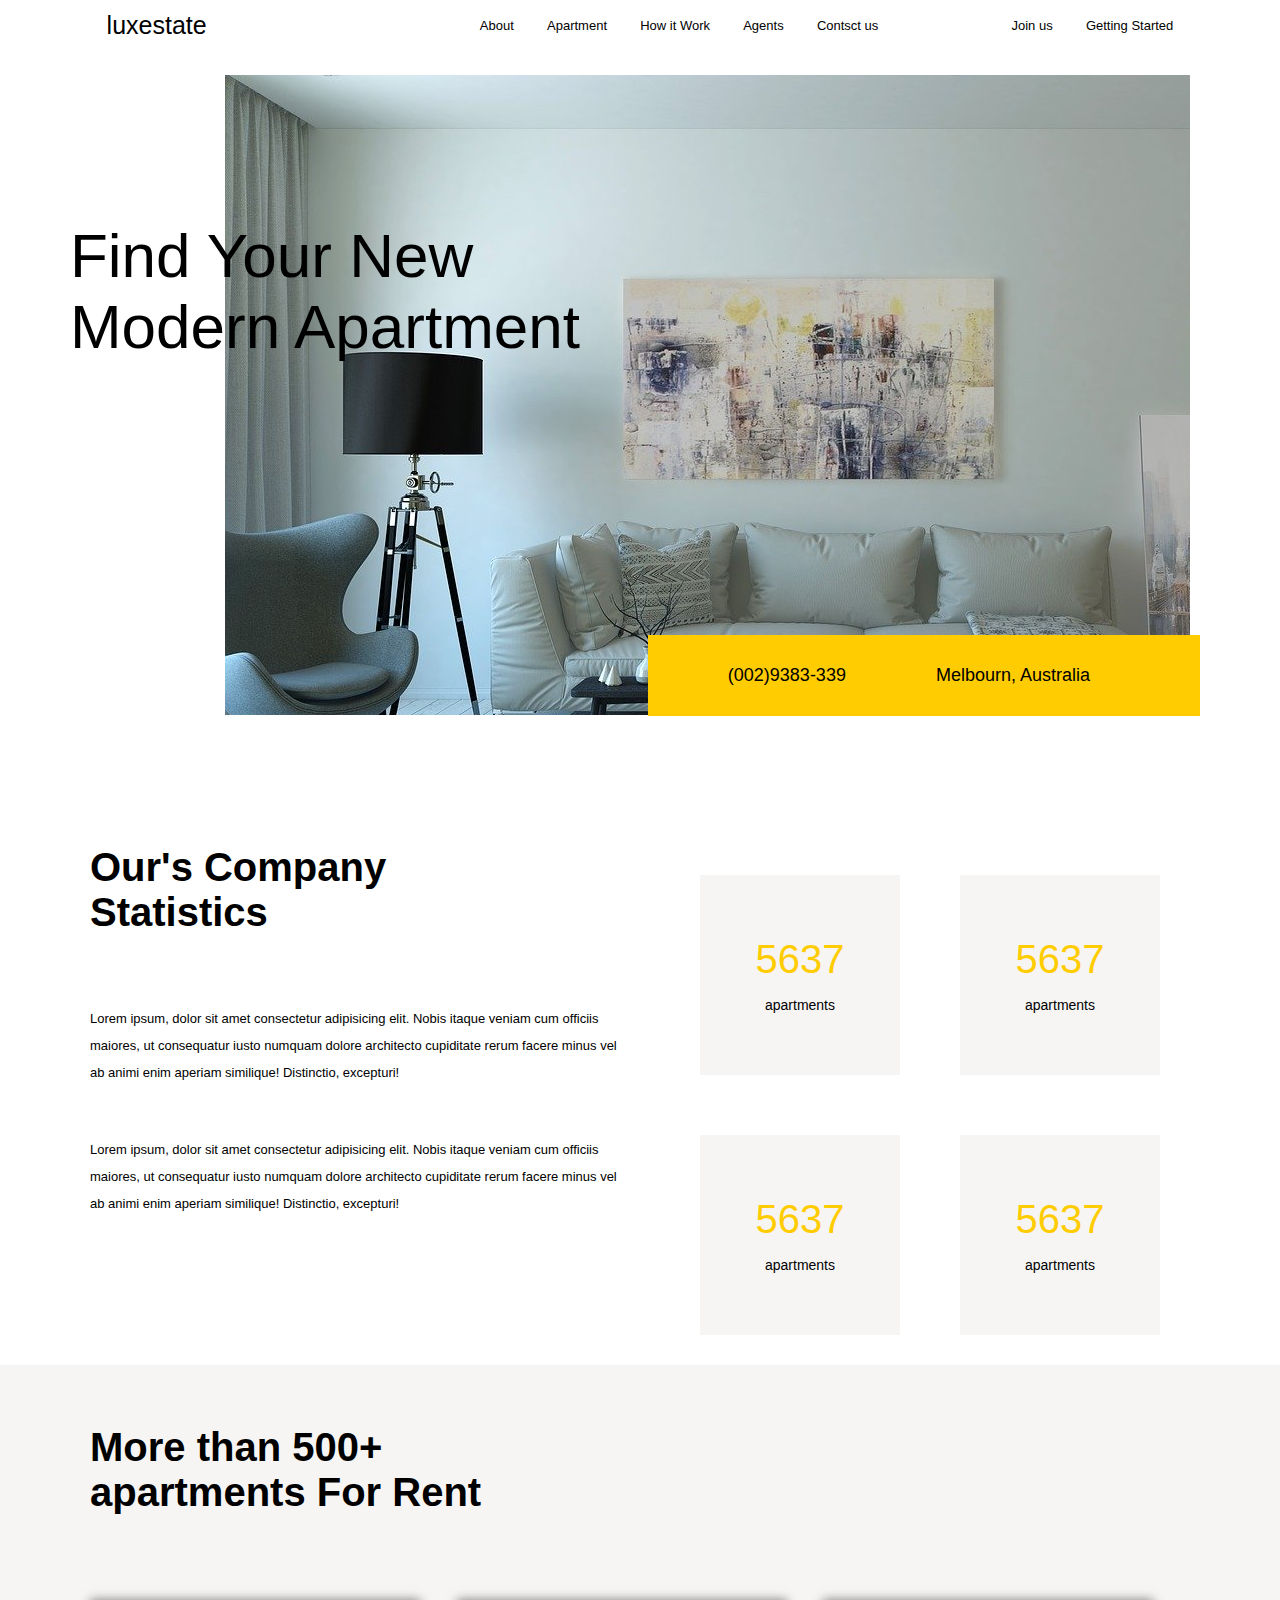
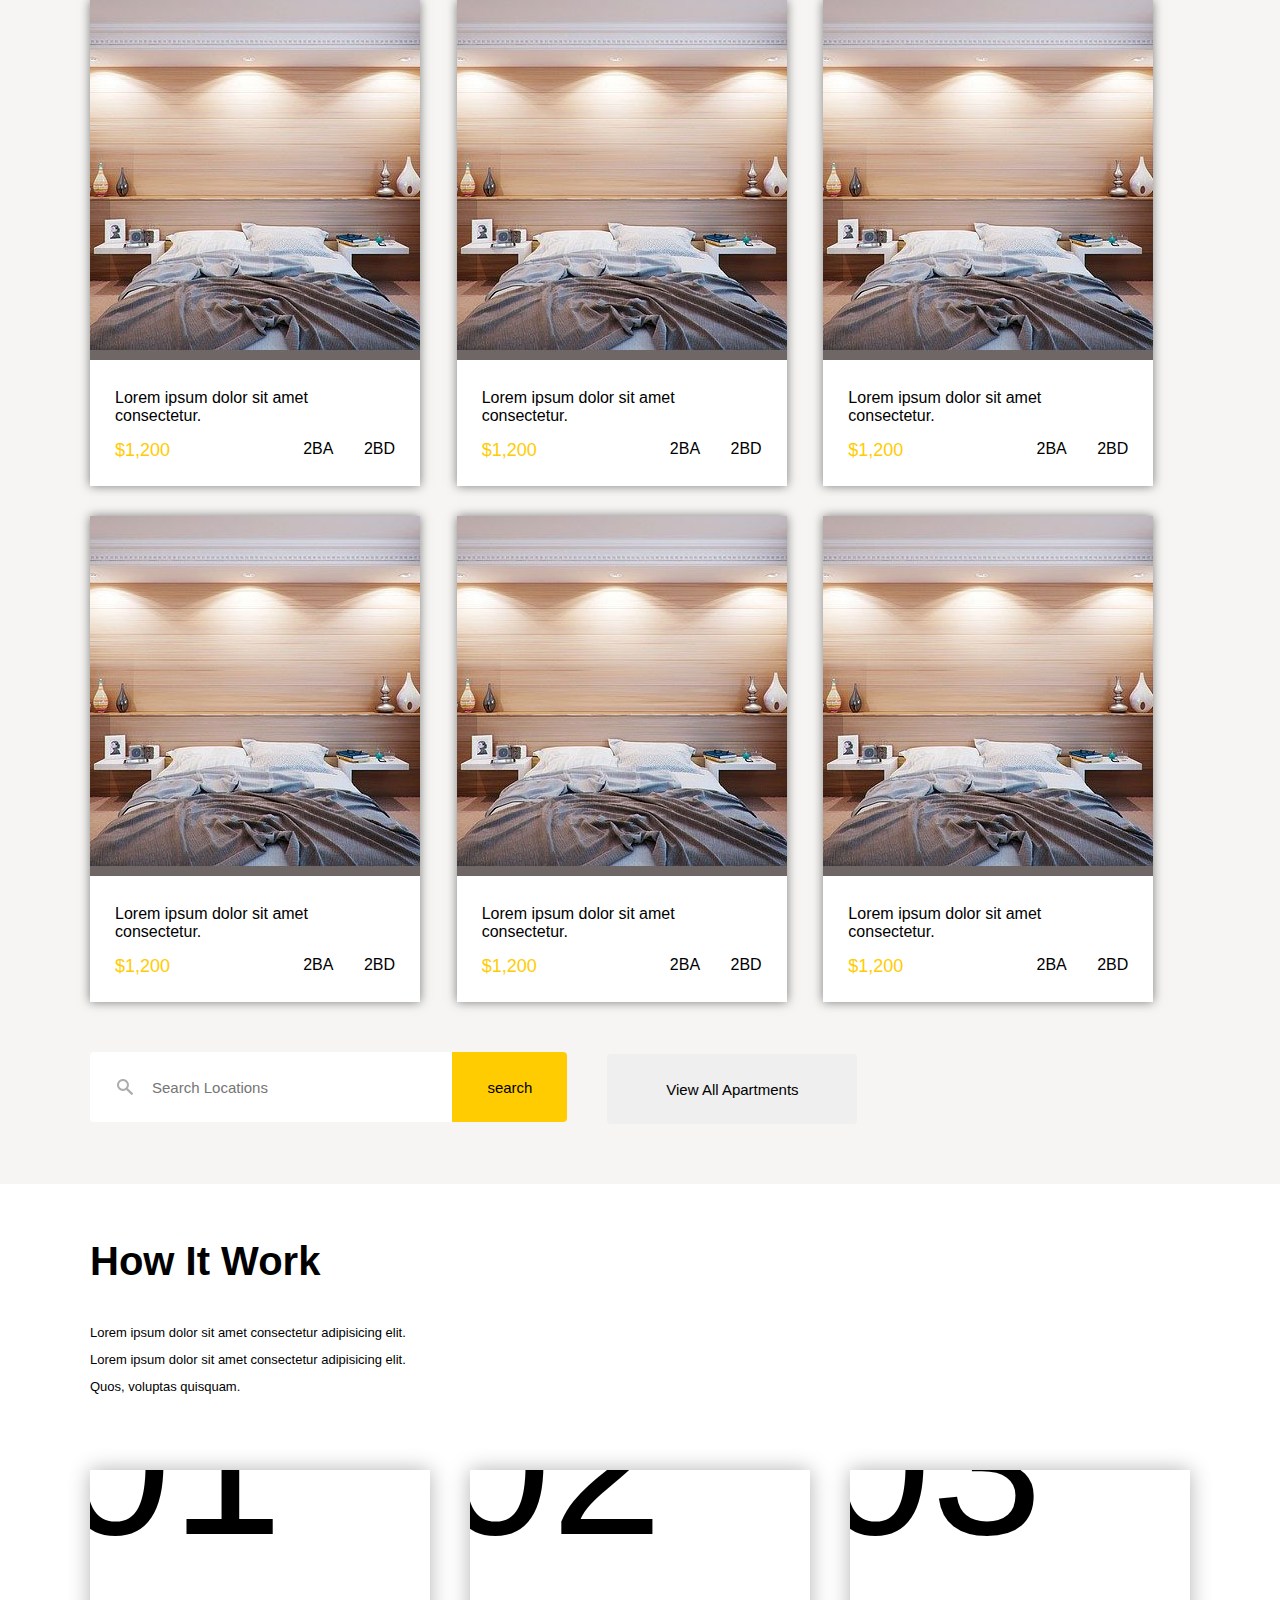
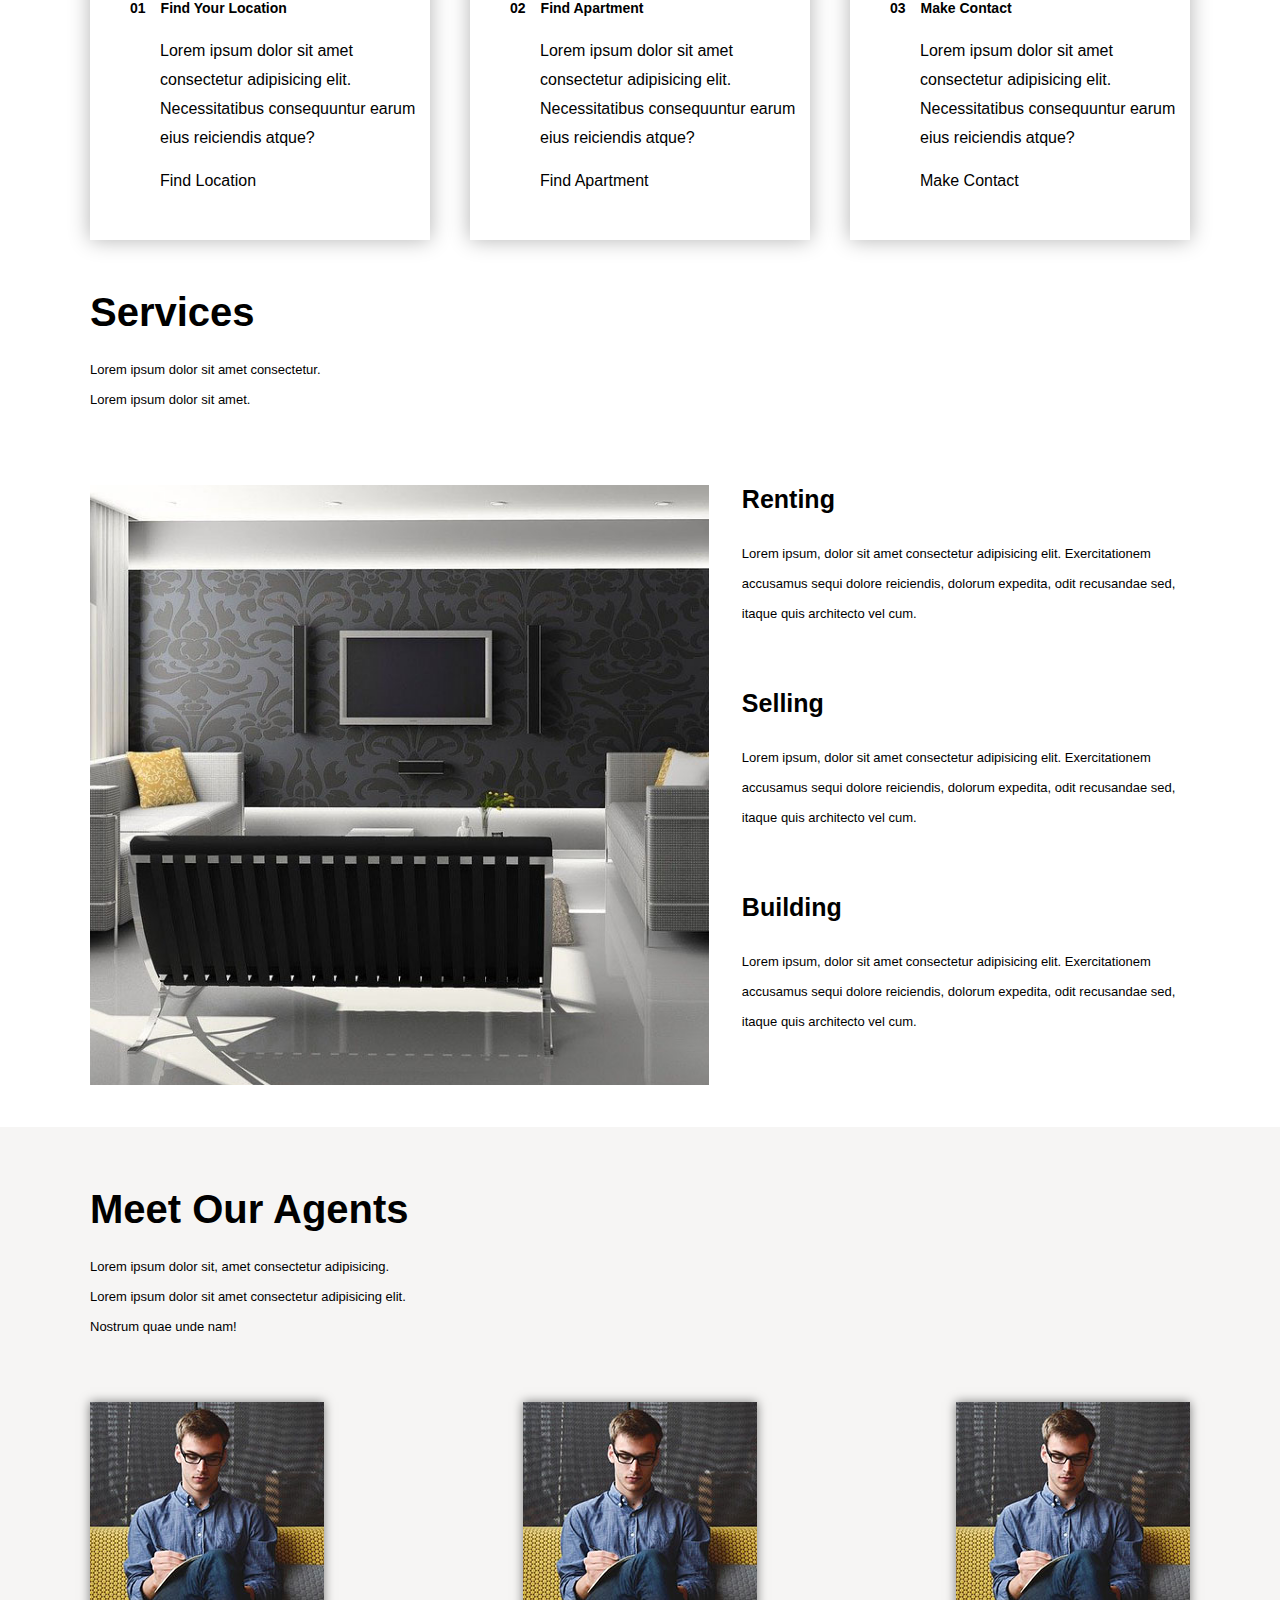
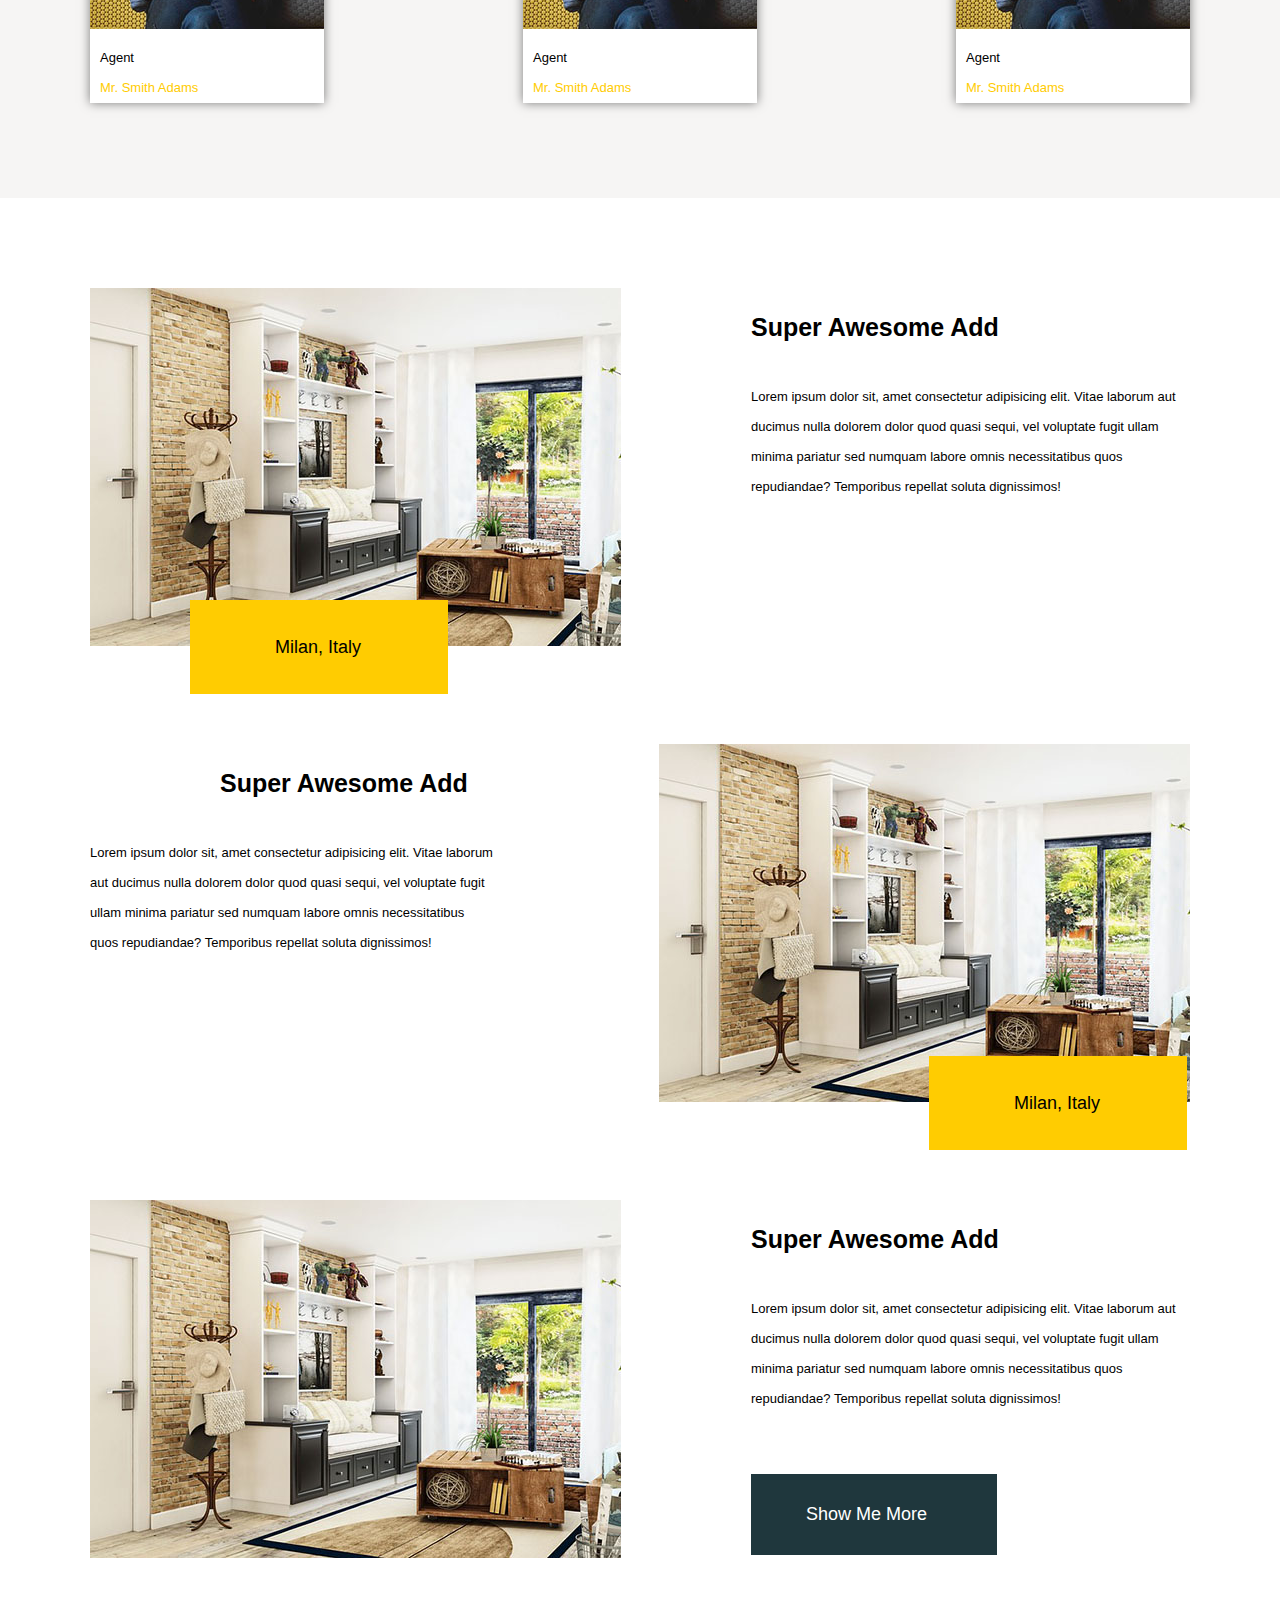
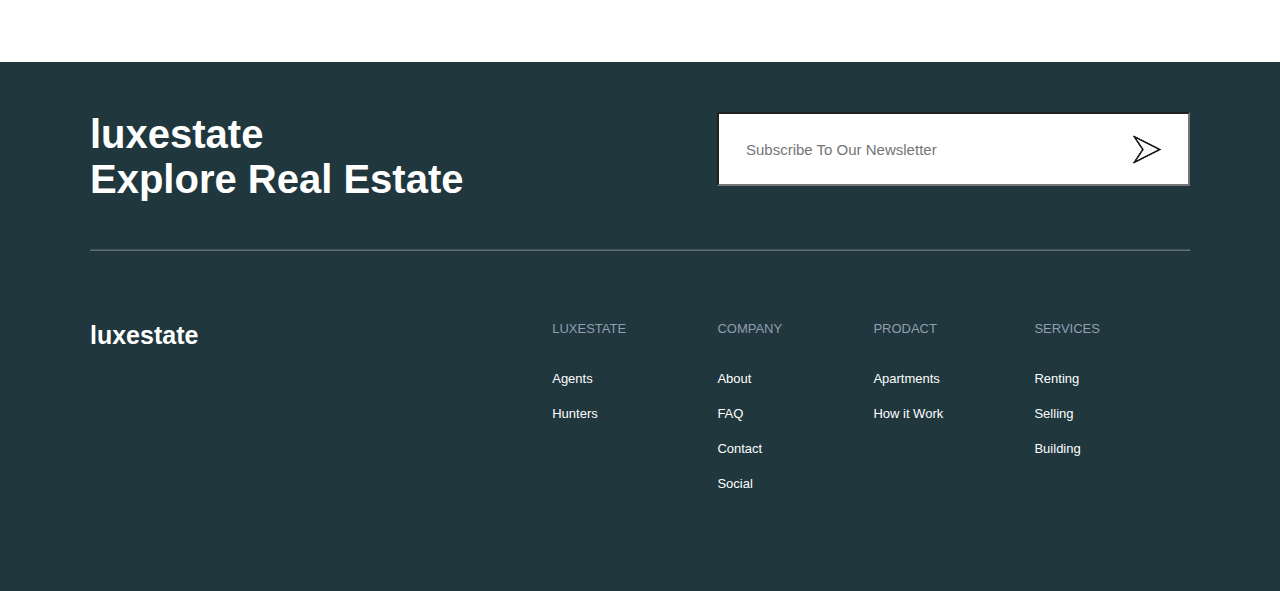
<file: apartment/index.html>
<!DOCTYPE html>
<html lang="en">

<head>
    <meta charset="UTF-8">
    <meta name="viewport" content="width=device-width, initial-scale=1.0">
    <title>Document</title>
    <link rel="stylesheet" href="https://use.fontawesome.com/releases/v5.8.1/css/all.css"
        integrity="sha384-50oBUHEmvpQ+1lW4y57PTFmhCaXp0ML5d60M1M7uH2+nqUivzIebhndOJK28anvf" crossorigin="anonymous">
    <link rel="stylesheet" href="style.css">
</head>

<body>
    <header>
        <nav>
            <input type="checkbox" id="checkbox-menu">
            <label for="checkbox-menu">
                <ul class="menu touch">
                    <li><a class="logo" href="#">luxestate</a></li>
                    <li><a href="#">About</a></li>
                    <li><a href="#">Apartment</a></li>
                    <li><a href="#">How it Work</a></li>
                    <li><a href="#">Agents</a></li>
                    <li><a class="contacts" href="#">Contsct us</a></li>
                    <li><a href="#">Join us</a></li>
                    <li><a href="#">Getting Started</a></li>
                </ul>
                <span class="toggle">☰</span>
            </label>
        </nav>
    </header>
    <main>
        <section class="intro wrapper">
            <div class="intro-img">
                <p class="intro-text">Find Your New<br>
                    Modern Apartment</p>
            </div>

            <div class="intro-contacts">
                <p><i class="fas fa-phone-volume"></i>(002)9383-339</p>
                <p><i class="fas fa-map-marker-alt"></i>Melbourn, Australia</p>
            </div>
        </section>
        <section class="stats wrapper">
            <div class="stats-text">
                <h2>Our's Company <br>Statistics </h2>
                <p>Lorem ipsum, dolor sit amet consectetur adipisicing elit. Nobis itaque veniam cum officiis maiores,
                    ut consequatur iusto numquam dolore architecto cupiditate rerum facere minus vel ab animi enim
                    aperiam similique! Distinctio, excepturi!</p>
                <p>Lorem ipsum, dolor sit amet consectetur adipisicing elit. Nobis itaque veniam cum officiis maiores,
                    ut consequatur iusto numquam dolore architecto cupiditate rerum facere minus vel ab animi enim
                    aperiam similique! Distinctio, excepturi!</p>
            </div>
            <div class="stats-num">
                <div class="stats-line">
                    <div class="square">
                        <span class="stats-square">5637</span>
                        <span class="square-text">apartments</span>
                    </div>
                    <div class="square">
                        <span class="stats-square">5637</span>
                        <span class="square-text">apartments</span>
                    </div>
                </div>
                <div class="stats-line">
                    <div class="square">
                        <span class="stats-square">5637</span>
                        <span class="square-text">apartments</span>
                    </div>
                    <div class="square">
                        <span class="stats-square">5637</span>
                        <span class="square-text">apartments</span>
                    </div>
                </div>
            </div>
        </section>
        <section class="apartments">
            <div class="wrapper apart">
                <h2>More than 500+ <br>apartments For Rent</h2>
                <div class="cards">
                    <div class="card">
                        <img src="./img/apartments/bedroom1.jpg" alt="">
                        <div class="card-container">
                            <p>Lorem ipsum dolor sit amet consectetur.</p>
                            <div class="card-info">
                                <div class="money">$1,200</div>
                                <div class="info">
                                    <span><i class="fas fa-shower"></i>2BA</span>
                                    <span><i class="fas fa-bed"></i>2BD</span>
                                </div>
                            </div>
                        </div>
                    </div>

                    <div class="card">
                        <img src="./img/apartments/bedroom1.jpg" alt="">
                        <div class="card-container">
                            <p>Lorem ipsum dolor sit amet consectetur.</p>
                            <div class="card-info">
                                <div class="money">$1,200</div>
                                <div class="info">
                                    <span><i class="fas fa-shower"></i>2BA</span>
                                    <span><i class="fas fa-bed"></i>2BD</span>
                                </div>
                            </div>
                        </div>
                    </div>

                    <div class="card">
                        <img src="./img/apartments/bedroom1.jpg" alt="">
                        <div class="card-container">
                            <p>Lorem ipsum dolor sit amet consectetur.</p>
                            <div class="card-info">
                                <div class="money">$1,200</div>
                                <div class="info">
                                    <span><i class="fas fa-shower"></i>2BA</span>
                                    <span><i class="fas fa-bed"></i>2BD</span>
                                </div>
                            </div>
                        </div>
                    </div>

                    <div class="card">
                        <img src="./img/apartments/bedroom1.jpg" alt="">
                        <div class="card-container">
                            <p>Lorem ipsum dolor sit amet consectetur.</p>
                            <div class="card-info">
                                <div class="money">$1,200</div>
                                <div class="info">
                                    <span><i class="fas fa-shower"></i>2BA</span>
                                    <span><i class="fas fa-bed"></i>2BD</span>
                                </div>
                            </div>
                        </div>
                    </div>

                    <div class="card">
                        <img src="./img/apartments/bedroom1.jpg" alt="">
                        <div class="card-container">
                            <p>Lorem ipsum dolor sit amet consectetur.</p>
                            <div class="card-info">
                                <div class="money">$1,200</div>
                                <div class="info">
                                    <span><i class="fas fa-shower"></i>2BA</span>
                                    <span><i class="fas fa-bed"></i>2BD</span>
                                </div>
                            </div>
                        </div>
                    </div>

                    <div class="card">
                        <img src="./img/apartments/bedroom1.jpg" alt="">
                        <div class="card-container">
                            <p>Lorem ipsum dolor sit amet consectetur.</p>
                            <div class="card-info">
                                <div class="money">$1,200</div>
                                <div class="info">
                                    <span><i class="fas fa-shower"></i>2BA</span>
                                    <span><i class="fas fa-bed"></i>2BD</span>
                                </div>
                            </div>
                        </div>
                    </div>
                </div>
                <div class="buttons-search">
                    <form action="">
                        <input type="text" placeholder="Search Locations">
                        <input type="submit" value="search">
                    </form>
                    <button class="all">View All Apartments</button>
                </div>
            </div>
        </section>
        <section class="steps">
            <div class="wrapper">
                <h2>How It Work</h2>
                <p class="steps-text">Lorem ipsum dolor sit amet consectetur adipisicing elit.</p>
                <p class="steps-text mbtext">Lorem ipsum dolor sit amet consectetur adipisicing elit. <br> Quos,
                    voluptas quisquam.</p>
                <div class="steps-container">
                    <div class="step-block" id="stepbl1">
                        <p class="step-num">01</p>
                        <h4><span>01</span>Find Your Location</h4>
                        <p class="step-info">Lorem ipsum dolor sit amet consectetur adipisicing elit. Necessitatibus
                            consequuntur earum eius reiciendis atque?</p>
                        <p class="step-info-last" id="stepbrdr1">Find Location</p>
                    </div>

                    <div class="step-block" id="stepbl2">
                        <p class="step-num">02</p>
                        <h4><span>02</span>Find Apartment</h4>
                        <p class="step-info">Lorem ipsum dolor sit amet consectetur adipisicing elit. Necessitatibus
                            consequuntur earum eius reiciendis atque?</p>
                        <p class="step-info-last" id="stepbrdr2">Find Apartment</p>
                    </div>

                    <div class="step-block" id="stepbl3">
                        <p class="step-num">03</p>
                        <h4><span>03</span>Make Contact</h4>
                        <p class="step-info">Lorem ipsum dolor sit amet consectetur adipisicing elit. Necessitatibus
                            consequuntur earum eius reiciendis atque?</p>
                        <p class="step-info-last" id="stepbrdr3">Make Contact</p>
                    </div>
                </div>
            </div>
        </section>
        <section class="services wrapper">
            <h2>Services</h2>
            <p>Lorem ipsum dolor sit amet consectetur.</p>
            <p>Lorem ipsum dolor sit amet.</p>
            <div class="serv-container">
                <div class="serv-img-container">
                    <img src="./img/livingroom.jpg" alt="">
                </div>
                <div class="serv-text">
                    <h4>Renting</h4>
                    <p>Lorem ipsum, dolor sit amet consectetur adipisicing elit. Exercitationem accusamus sequi dolore
                        reiciendis, dolorum expedita, odit recusandae sed, itaque quis architecto vel cum.</p>
                    <h4>Selling</h4>
                    <p>Lorem ipsum, dolor sit amet consectetur adipisicing elit. Exercitationem accusamus sequi dolore
                        reiciendis, dolorum expedita, odit recusandae sed, itaque quis architecto vel cum.</p>
                    <h4>Building</h4>
                    <p>Lorem ipsum, dolor sit amet consectetur adipisicing elit. Exercitationem accusamus sequi dolore
                        reiciendis, dolorum expedita, odit recusandae sed, itaque quis architecto vel cum.</p>
                </div>
            </div>
        </section>
        <section class="agents">
            <div class="wrapper">
                <h2>Meet Our Agents</h2>
                <p>Lorem ipsum dolor sit, amet consectetur adipisicing.</p>
                <p>Lorem ipsum dolor sit amet consectetur adipisicing elit.<br> Nostrum quae unde nam!</p>
                <div class="agent-cards">
                    <div class="agent-card">
                        <img src="./img/agents/man.jpg" alt="agent">
                        <div class="agent-info">
                            <p>Agent</p>
                            <div class="agent-block">
                                <p class="agent-name">Mr. Smith Adams</p>
                                <div class="social">
                                    <a href="#"><i class="fab fa-twitter-square"></i></a>
                                    <a href="#"><i class="fab fa-facebook-square"></i></a>
                                    <a href="#"><i class="fab fa-instagram"></i></a>
                                </div>
                            </div>
                        </div>

                    </div>
                    <div class="agent-card">
                        <img src="./img/agents/man.jpg" alt="agent">
                        <div class="agent-info">
                            <p>Agent</p>
                            <div class="agent-block">
                                <p class="agent-name">Mr. Smith Adams</p>
                                <div class="social">
                                    <a href="#"><i class="fab fa-twitter-square"></i></a>
                                    <a href="#"><i class="fab fa-facebook-square"></i></a>
                                    <a href="#"><i class="fab fa-instagram"></i></a>
                                </div>
                            </div>
                        </div>

                    </div>
                    <div class="agent-card">
                        <img src="./img/agents/man.jpg" alt="agent">
                        <div class="agent-info">
                            <p>Agent</p>
                            <div class="agent-block">
                                <p class="agent-name">Mr. Smith Adams</p>
                                <div class="social">
                                    <a href="#"><i class="fab fa-twitter-square"></i></a>
                                    <a href="#"><i class="fab fa-facebook-square"></i></a>
                                    <a href="#"><i class="fab fa-instagram"></i></a>
                                </div>
                            </div>
                        </div>
                    </div>
                </div>
            </div>
        </section>
        <section class="add wrapper">
            <div class="add-line">
                <div class="line-img">
                    <img src="./img/add-room.jpg" alt="flat">
                    <div class="location location-city">
                        <i class="fas fa-map-marker-alt"></i>
                        Milan, Italy
                    </div>
                </div>
                <div class="line-text">
                    <h3>Super Awesome Add</h3>
                    <p>Lorem ipsum dolor sit, amet consectetur adipisicing elit. Vitae laborum aut ducimus nulla dolorem
                        dolor quod quasi sequi, vel voluptate fugit ullam minima pariatur sed numquam labore omnis
                        necessitatibus quos repudiandae? Temporibus repellat soluta dignissimos!</p>
                </div>
            </div>
            <div class="add-line add-line-right">
                <div class="line-text">
                    <h3>Super Awesome Add</h3>
                    <p>Lorem ipsum dolor sit, amet consectetur adipisicing elit. Vitae laborum aut ducimus nulla dolorem
                        dolor quod quasi sequi, vel voluptate fugit ullam minima pariatur sed numquam labore omnis
                        necessitatibus quos repudiandae? Temporibus repellat soluta dignissimos!</p>
                </div>
                <div class="line-img">
                    <img src="./img/add-room.jpg" alt="flat">
                    <div class="location location-country">
                        <i class="fas fa-map-marker-alt"></i>
                        Milan, Italy
                    </div>
                </div>
            </div>

            <div class="add-line">

                <div class="line-img">
                    <img src="./img/add-room.jpg" alt="flat">
                </div>
                <div class="line-text">
                    <h3>Super Awesome Add</h3>
                    <p>Lorem ipsum dolor sit, amet consectetur adipisicing elit. Vitae laborum aut ducimus nulla dolorem
                        dolor quod quasi sequi, vel voluptate fugit ullam minima pariatur sed numquam labore omnis
                        necessitatibus quos repudiandae? Temporibus repellat soluta dignissimos!</p>
                    <div class="show-more">Show Me More</div>
                </div>
            </div>
        </section>
    </main>
    <footer>
        <div class="wrapper">
            <div class="footer-block">
                <div class="footer-logo">
                    <h3>luxestate</h3>
                    <h3>Explore Real Estate</h3>
                </div>
                <div class="footer-search">
                    <input type="text" placeholder="Subscribe To Our Newsletter">
                </div>
            </div>
            <hr>
            <div class="footer-links">
                <div class="footer-links-logo">
                    <h4>luxestate</h4>
                </div>
                <div class="footer-link">
                    <p>luxestate</p>
                    <a href="#">Agents</a>
                    <a href="#">Hunters</a>
                </div>

                <div class="footer-link">
                    <p>company</p>
                    <a href="#">About</a>
                    <a href="#">FAQ</a>
                    <a href="#">Contact</a>
                    <a href="#">Social</a>
                </div>

                <div class="footer-link">
                    <p>prodact</p>
                    <a href="#">Apartments</a>
                    <a href="#">How it Work</a>
                </div>

                <div class="footer-link">
                    <p>services</p>
                    <a href="#">Renting</a>
                    <a href="#">Selling</a>
                    <a href="#">Building</a>
                </div>
            </div>
        </div>
    </footer>






    <script src="script.js"></script>
</body>

</html>
</file>
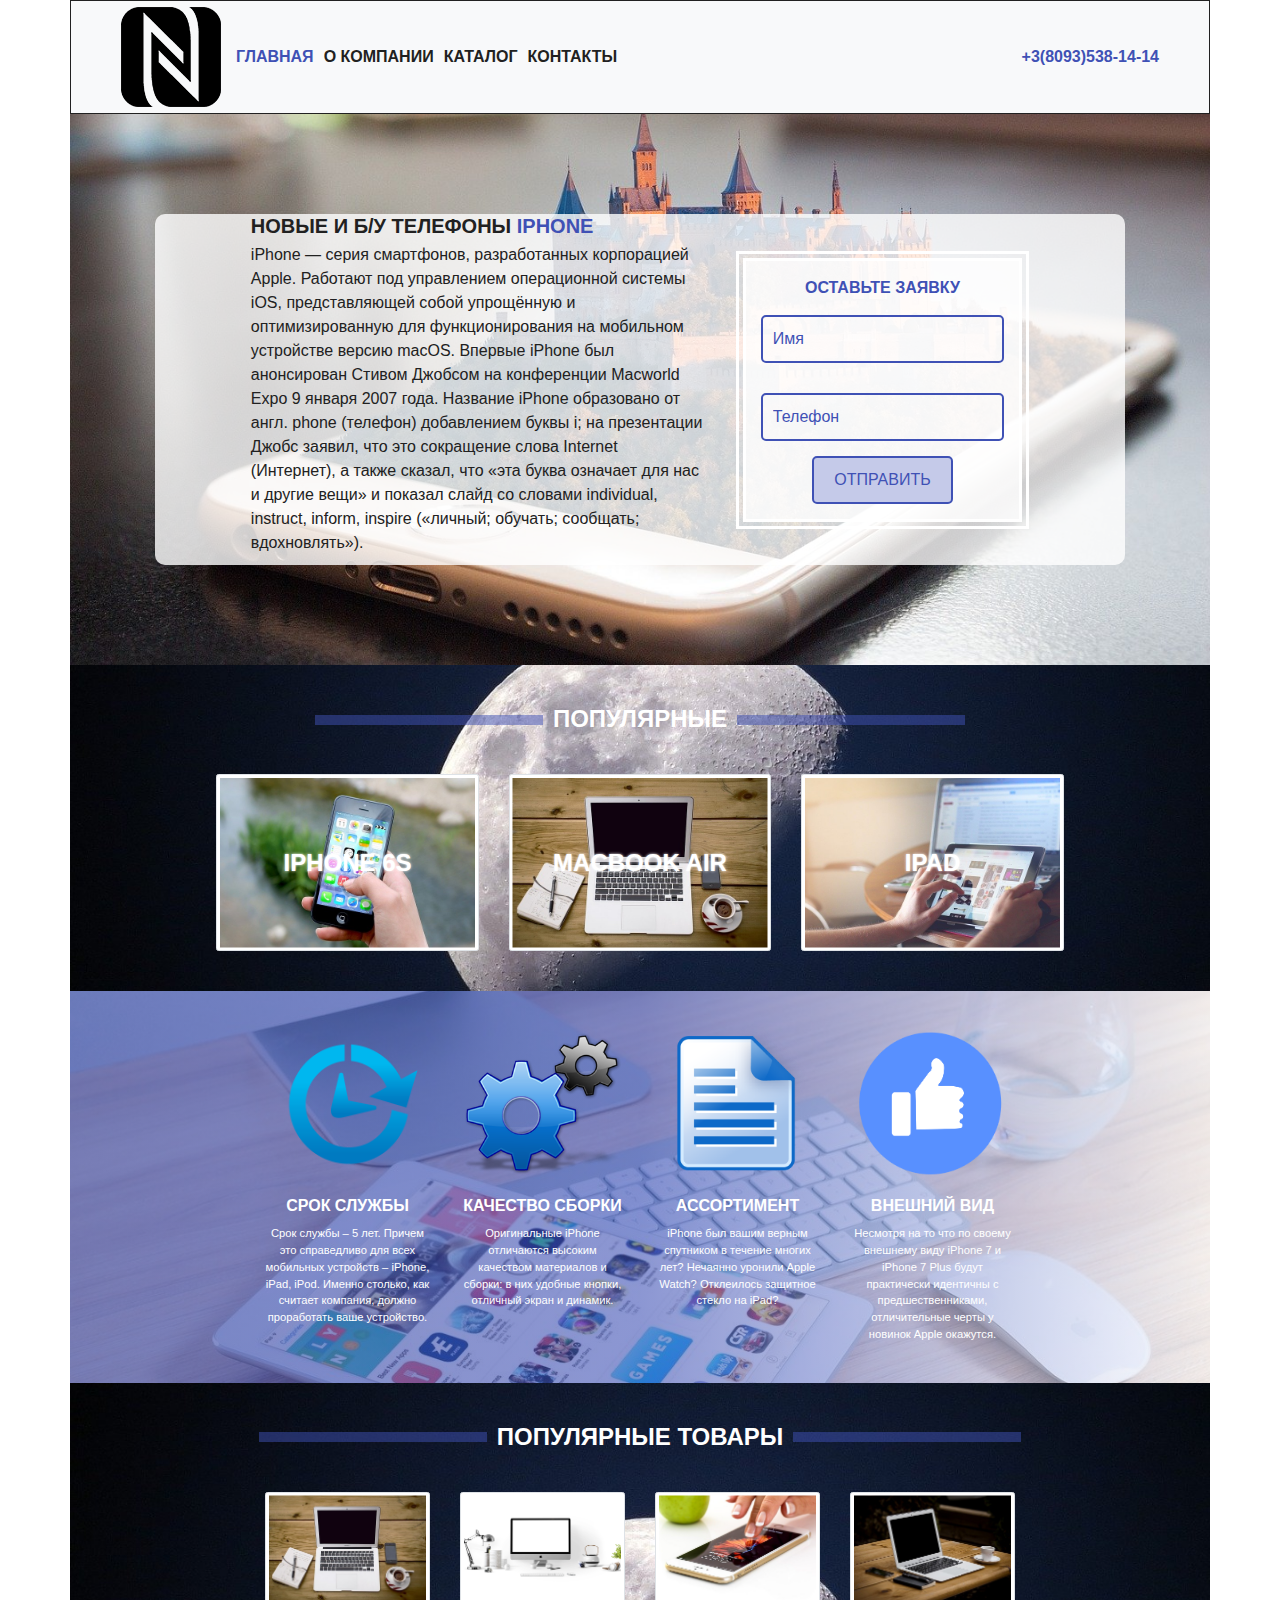
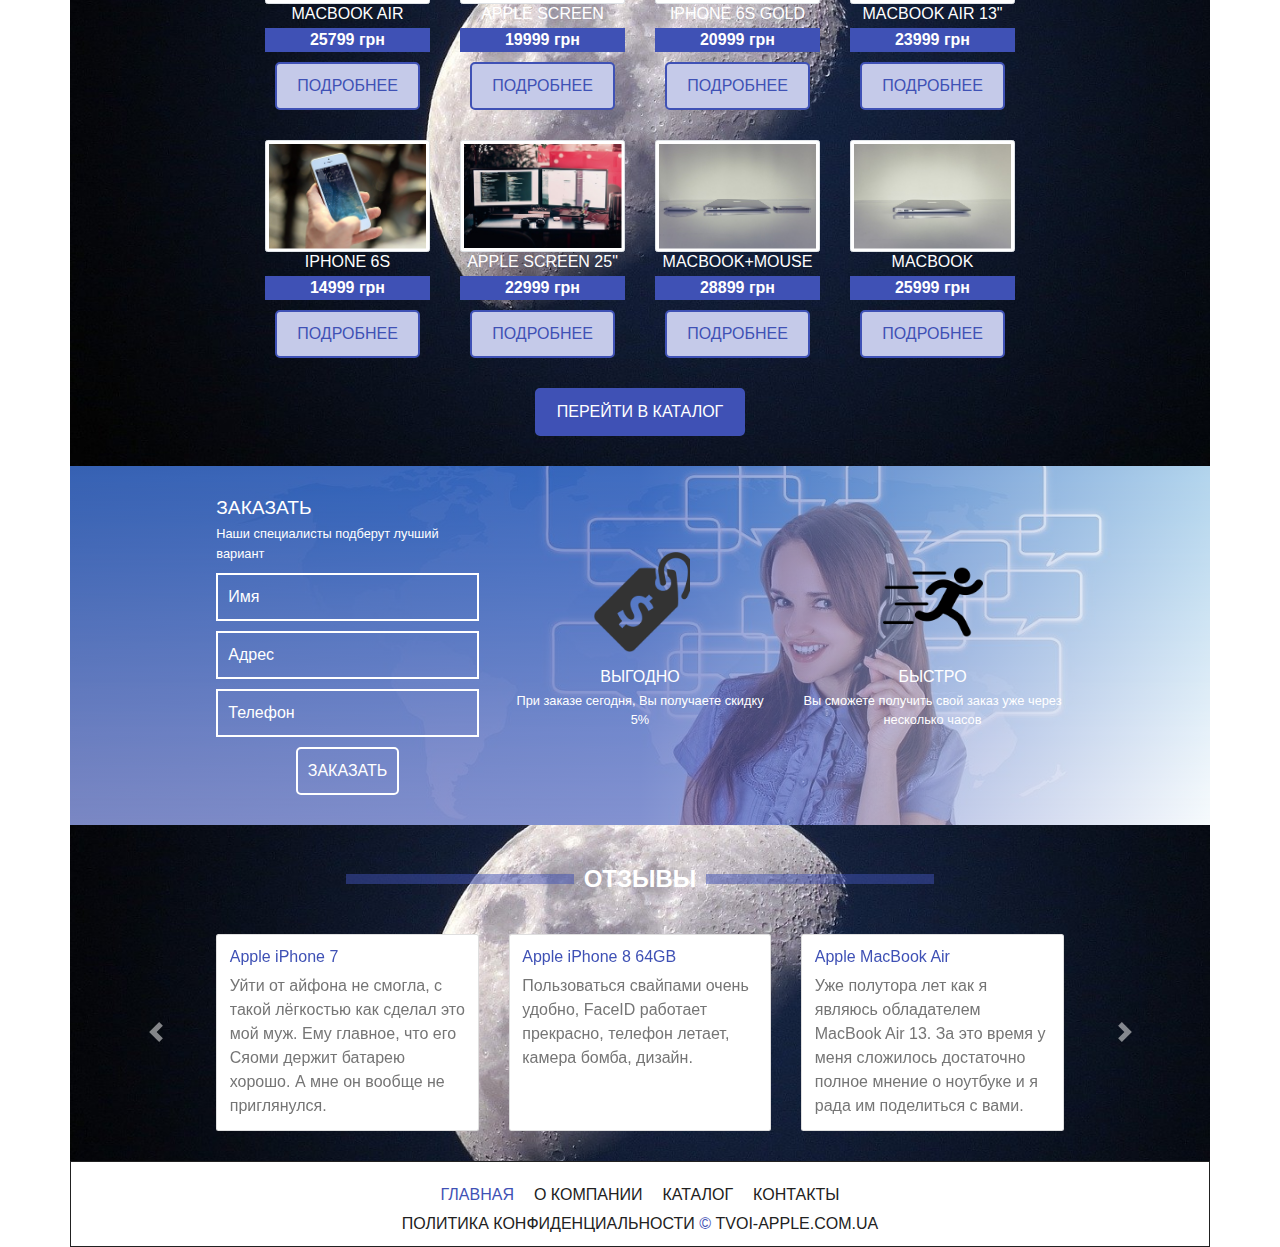
<file: apple/index.html>
<!DOCTYPE html>
<html lang="en">

<head>
    <meta charset="UTF-8">
    <meta name="viewport" content="width=device-width, initial-scale=1.0">
    <link rel="stylesheet" href="./css/bootstrap.min.css">
    <link rel="stylesheet" href="./css/main.css">
    <title>Apple</title>
</head>

<body>
    <!-- Menu -->
    <div class="container">
        <nav class="navbar navbar-expand-lg navbar-light bg-light ">
            <a class="navbar-brand">
                <img src="./img/logo.png" alt="Logo">
            </a>
            <button class="navbar-toggler" data-target="#my-nav" data-toggle="collapse" aria-controls="my-nav"
                aria-expanded="false" aria-label="Toggle navigation">
                <span class="navbar-toggler-icon"></span>
            </button>
            <div id="my-nav" class="collapse navbar-collapse">
                <ul class="navbar-nav mr-auto">
                    <li class="nav-item active">
                        <a class="nav-link text-uppercase" href="#">главная <span class="sr-only">(current)</span></a>
                    </li>
                    <li class="nav-item">
                        <a class="nav-link text-uppercase" href="#">О компании <span
                                class="sr-only">(current)</span></a>
                    </li>
                    <li class="nav-item">
                        <a class="nav-link text-uppercase" href="#">Каталог <span class="sr-only">(current)</span></a>
                    </li>
                    <li class="nav-item">
                        <a class="nav-link text-uppercase" href="#">Контакты <span class="sr-only">(current)</span></a>
                    </li>
                </ul>
                <span class="number-phone">+3(8093)538-14-14</span>
            </div>
        </nav>
    </div>
    <!-- Header -->

    <div class="container">
        <header>
            <div class="row justify-content-center">
                <div class="col-10 col-lg-6 col-md-10 align-self-center">
                    <h4 class="text-uppercase">
                        Новые и б/у телефоны <span>IPhone</span>
                    </h4>
                    <p>
                        iPhone — серия смартфонов, разработанных корпорацией Apple. Работают под управлением
                        операционной системы iOS, представляющей собой упрощённую и оптимизированную для
                        функционирования на мобильном устройстве версию macOS.

                        Впервые iPhone был анонсирован Стивом Джобсом на конференции Macworld Expo 9 января 2007 года.
                        Название iPhone образовано от англ. phone (телефон) добавлением буквы i; на презентации Джобс
                        заявил, что это сокращение слова Internet (Интернет), а также сказал, что «эта буква означает
                        для нас и другие вещи» и показал слайд со словами individual, instruct, inform, inspire
                        («личный; обучать; сообщать; вдохновлять»).
                    </p>
                </div>
                <div class="col-lg-4 col-md-10 text-center align-self-center">
                    <form action="">
                        <div>
                            <span class="text-uppercase">Оставьте заявку</span>
                            <input type="text" placeholder="Имя">
                            <input type="text" placeholder="Телефон">
                            <button class="btn text-uppercase">Отправить</button>
                        </div>
                    </form>
                </div>
            </div>
        </header>
    </div>
    <!-- Popular category -->
    <div class="container popcat">
        <div class="row">
            <div class="col text-center text-uppercase">
                <div class="title">
                    <h4>Популярные</h4>
                </div>
            </div>
        </div>
        <div class="row justify-content-center">
            <div class="col-10 col-md-3">
                <a href="">
                    <p class="text-uppercase">Iphone 6s</p>
                    <img src="./img/iphone/iphone1.jpg" class="img-thumbnail img-fluid" alt="">
                </a>
            </div>
            <div class="col-10 col-md-3">
                <a href="">
                    <p class="text-uppercase">MacBook Air</p>
                    <img src="./img/iphone/iphone2.jpg" class="img-thumbnail img-fluid" alt="">
                </a>
            </div>
            <div class="col-10 col-md-3">
                <a href="">
                    <p class="text-uppercase">IPad</p>
                    <img src="./img/iphone/iphone3.jpg" class="img-thumbnail img-fluid" alt="">
                </a>
            </div>
        </div>
    </div>
    <!-- advantages -->
    <div class="container adv text-center">
        <div class="row justify-content-center">
            <div class="col-10 col-md-5 col-lg-2">
                <img src="./img/imac.jpg" alt="bgi" class="img-fluid">
                <h6 class="text-uppercase">Срок службы</h6>
                <p>Срок службы – 5 лет. Причем это справедливо для всех мобильных устройств – iPhone, iPad, iPod. Именно
                    столько, как считает компания, должно проработать ваше устройство.</p>
            </div>

            <div class="col-10 col-md-5 col-lg-2">
                <img src="./img/quality.png" alt="bgi" class="img-fluid">
                <h6 class="text-uppercase">Качество сборки</h6>
                <p>Оригинальные iPhone отличаются высоким качеством материалов и сборки: в них удобные кнопки, отличный
                    экран и динамик.</p>
            </div>

            <div class="col-10 col-md-5 col-lg-2">
                <img src="./img/card.png" alt="bgi" class="img-fluid">
                <h6 class="text-uppercase">Ассортимент</h6>
                <p>iPhone был вашим верным спутником в течение многих лет? Нечаянно уронили Apple Watch? Отклеилось
                    защитное стекло на iPad?</p>
            </div>

            <div class="col-10 col-md-5 col-lg-2">
                <img src="./img/like.png" alt="bgi" class="img-fluid">
                <h6 class="text-uppercase">Внешний вид</h6>
                <p>Несмотря на то что по своему внешнему виду iPhone 7 и iPhone 7 Plus будут практически идентичны с
                    предшественниками, отличительные черты у новинок Apple окажутся. </p>
            </div>
        </div>
    </div>
    <!-- Popular -->
    <div class="container popgoods">
        <div class="row">
            <div class="col text-center text-uppercase">
                <div class="title">
                    <h4>Популярные товары</h4>
                </div>
            </div>
        </div>
        <div class="row text-center justify-content-center">
            <div class="col-10 col-sm-10 col-md-5 col-lg-2">
                <img src="./img/popular/popular1.jpg" alt="" class="img-thumbnail img-fluid">
                <h6 class="text-uppercase text-bold">MacBook Air</h6>
                <p>25799 грн</p>
                <button class="btn text-uppercase">Подробнее</button>
            </div>
            <div class="col-10 col-sm-10 col-md-5 col-lg-2">
                <img src="./img/popular/popular2.jpg" alt="" class="img-thumbnail img-fluid">
                <h6 class="text-uppercase text-bold">Apple Screen</h6>
                <p>19999 грн</p>
                <button class="btn text-uppercase">Подробнее</button>
            </div>
            <div class="col-10 col-sm-10 col-md-5 col-lg-2">
                <img src="./img/popular/popular3.jpg" alt="" class="img-thumbnail img-fluid">
                <h6 class="text-uppercase text-bold">Iphone 6s Gold</h6>
                <p>20999 грн</p>
                <button class="btn text-uppercase">Подробнее</button>
            </div>
            <div class="col-10 col-sm-10 col-md-5 col-lg-2">
                <img src="./img/popular/popular4.jpg" alt="" class="img-thumbnail img-fluid">
                <h6 class="text-uppercase text-bold">MacBook Air 13"</h6>
                <p>23999 грн</p>
                <button class="btn text-uppercase">Подробнее</button>
            </div>
        </div>
        <div class="row text-center justify-content-center">
            <div class="col-10 col-sm-10 col-md-5 col-lg-2">
                <img src="./img/popular/popular5.jpg" alt="" class="img-thumbnail img-fluid">
                <h6 class="text-uppercase text-bold">Iphone 6s</h6>
                <p>14999 грн</p>
                <button class="btn text-uppercase">Подробнее</button>
            </div>
            <div class="col-10 col-sm-10 col-md-5 col-lg-2">
                <img src="./img/popular/popular6.jpg" alt="" class="img-thumbnail img-fluid">
                <h6 class="text-uppercase text-bold">Apple Screen 25"</h6>
                <p>22999 грн</p>
                <button class="btn text-uppercase">Подробнее</button>
            </div>
            <div class="col-10 col-sm-10 col-md-5 col-lg-2">
                <img src="./img/popular/popular7.jpg" alt="" class="img-thumbnail img-fluid">
                <h6 class="text-uppercase text-bold">MacBook+Mouse</h6>
                <p>28899 грн</p>
                <button class="btn text-uppercase">Подробнее</button>
            </div>
            <div class="col-10 col-sm-10 col-md-5 col-lg-2">
                <img src="./img/popular/popular8.jpg" alt="" class="img-thumbnail img-fluid">
                <h6 class="text-uppercase text-bold">MacBook</h6>
                <p>25999 грн</p>
                <button class="btn text-uppercase">Подробнее</button>
            </div>
        </div>
        <div class="row text-center justify-content-center">
            <div class="col"><button class="btn-lg btn-inverse text-uppercase">Перейти в каталог</button></div>
        </div>
    </div>
    <!-- Call center -->
    <div class="container form-check text-white">
        <div class="row text-center justify-content-center">
            <div class="col-10 col-md-10 col-sm-10 col-lg-3  col-lg93 align-self-center text-left">
                <div>
                    <h5 class="text-uppercase">Заказать</h5>
                    <p>Наши специалисты подберут лучший вариант</p>
                </div>
                <form action="" class="text-center">
                    <div>
                        <input type="text" placeholder="Имя">
                        <input type="text" placeholder="Адрес">
                        <input type="text" placeholder="Телефон">
                        <button class="btn text-uppercase">Заказать</button>
                    </div>
                </form>
            </div>
            <div class="col-5 col-sm-5 col-md-5 col-lg-3 align-self-center">
                <img src="./img/dollar.jpg" alt="icon-dollar" class="img-fluid">
                <h6 class="text-uppercase">Выгодно</h6>
                <p>При заказе сегодня, Вы получаете скидку 5%</p>
            </div>
            <div class="col-5 col-sm-5 col-md-5 col-lg-3 align-self-center">
                <img src="./img/fast.png" alt="icon-dollar" class="img-fluid">
                <h6 class="text-uppercase">Быстро</h6>
                <p>Вы сможете получить свой заказ уже через несколько часов</p>
            </div>
        </div>
    </div>
    <!-- reviews -->
    <div class="container reviews">
        <div class="row">
            <div class="col text-center text-uppercase">
                <div class="title">
                    <h4>Отзывы</h4>
                </div>
            </div>
        </div>
        <div id="my-carousel" class="carousel slide" data-ride="carousel">
            <div class="carousel-inner">
                <div class="carousel-item active">
                    <div class="row justify-content-center">
                        <div class="col-lg-3 col-md-9 col-sm-9 col-9">
                            <div class="card">
                                <div class="card-body">
                                    <h5 class="card-title">Apple iPhone 7</h5>
                                    <p class="card-text">Уйти от айфона не смогла, с такой лёгкостью как сделал это мой
                                        муж. Ему главное, что его Сяоми держит батарею хорошо. А мне он вообще не
                                        приглянулся.</p>
                                </div>
                            </div>
                        </div>

                        <div class="col-lg-3 col-md-9 col-sm-9 col-9">
                            <div class="card">
                                <div class="card-body">
                                    <h5 class="card-title">Apple iPhone 8 64GB</h5>
                                    <p class="card-text">Пользоваться свайпами очень удобно, FaceID работает прекрасно,
                                        телефон летает, камера бомба, дизайн.</p>
                                </div>
                            </div>
                        </div>

                        <div class="col-lg-3 col-md-9 col-sm-9 col-9">
                            <div class="card">
                                <div class="card-body">
                                    <h5 class="card-title">Apple MacBook Air</h5>
                                    <p class="card-text">Уже полутора лет как я являюсь обладателем MacBook Air 13. За
                                        это время у меня сложилось достаточно полное мнение о ноутбуке и я рада им
                                        поделиться с вами.</p>
                                </div>
                            </div>
                        </div>
                    </div>
                </div>

                <div class="carousel-item">
                    <div class="row justify-content-center">
                        <div class="col-lg-3 col-md-9 col-sm-9 col-9">
                            <div class="card">
                                <div class="card-body">
                                    <h5 class="card-title">Apple iPhone 7</h5>
                                    <p class="card-text">Уйти от айфона не смогла, с такой лёгкостью как сделал это мой
                                        муж. Ему главное, что его Сяоми держит батарею хорошо. А мне он вообще не
                                        приглянулся.</p>
                                </div>
                            </div>
                        </div>

                        <div class="col-lg-3 col-md-9 col-sm-9 col-9">
                            <div class="card">
                                <div class="card-body">
                                    <h5 class="card-title">Apple iPhone 8 64GB</h5>
                                    <p class="card-text">Пользоваться свайпами очень удобно, FaceID работает прекрасно,
                                        телефон летает, камера бомба, дизайн.</p>
                                </div>
                            </div>
                        </div>

                        <div class="col-lg-3 col-md-9 col-sm-9 col-9">
                            <div class="card">
                                <div class="card-body">
                                    <h5 class="card-title">Apple MacBook Air</h5>
                                    <p class="card-text">Уже полутора лет как я являюсь обладателем MacBook Air 13. За
                                        это время у меня сложилось достаточно полное мнение о ноутбуке и я рада им
                                        поделиться с вами.</p>
                                </div>
                            </div>
                        </div>
                    </div>
                </div>
        </div>
        <a class="carousel-control-prev" href="#my-carousel" data-slide="prev">
            <span class="carousel-control-prev-icon"></span>
        </a>
        <a class="carousel-control-next" href="#my-carousel" data-slide="next">
            <span class="carousel-control-next-icon"></span>
        </a>
    </div>
    </div>
    <!-- footer -->
    <footer class="container">
        <div class="row text-center">
            <div class="col">
                <menu class="nav justify-content-center">
                    <li class="nav-item"><a href="" class="nav-link text-uppercase active">Главная</a></li>
                    <li class="nav-item"><a href="" class="nav-link text-uppercase">О компании</a></li>
                    <li class="nav-item"><a href="" class="nav-link text-uppercase">Каталог</a></li>
                    <li class="nav-item"><a href="" class="nav-link text-uppercase">Контакты</a></li>
                </menu>
                <p class="text-uppercase">
                    Политика конфиденциальности <span>&copy;</span>
                    tvoi-apple.com.ua 
                </p>
            </div>
        </div>
    </footer>

    <script src="./js/jquery-3.4.1.min.js"></script>
    <script src="./js/bootstrap.min.js"></script>
</body>

</html>
</file>
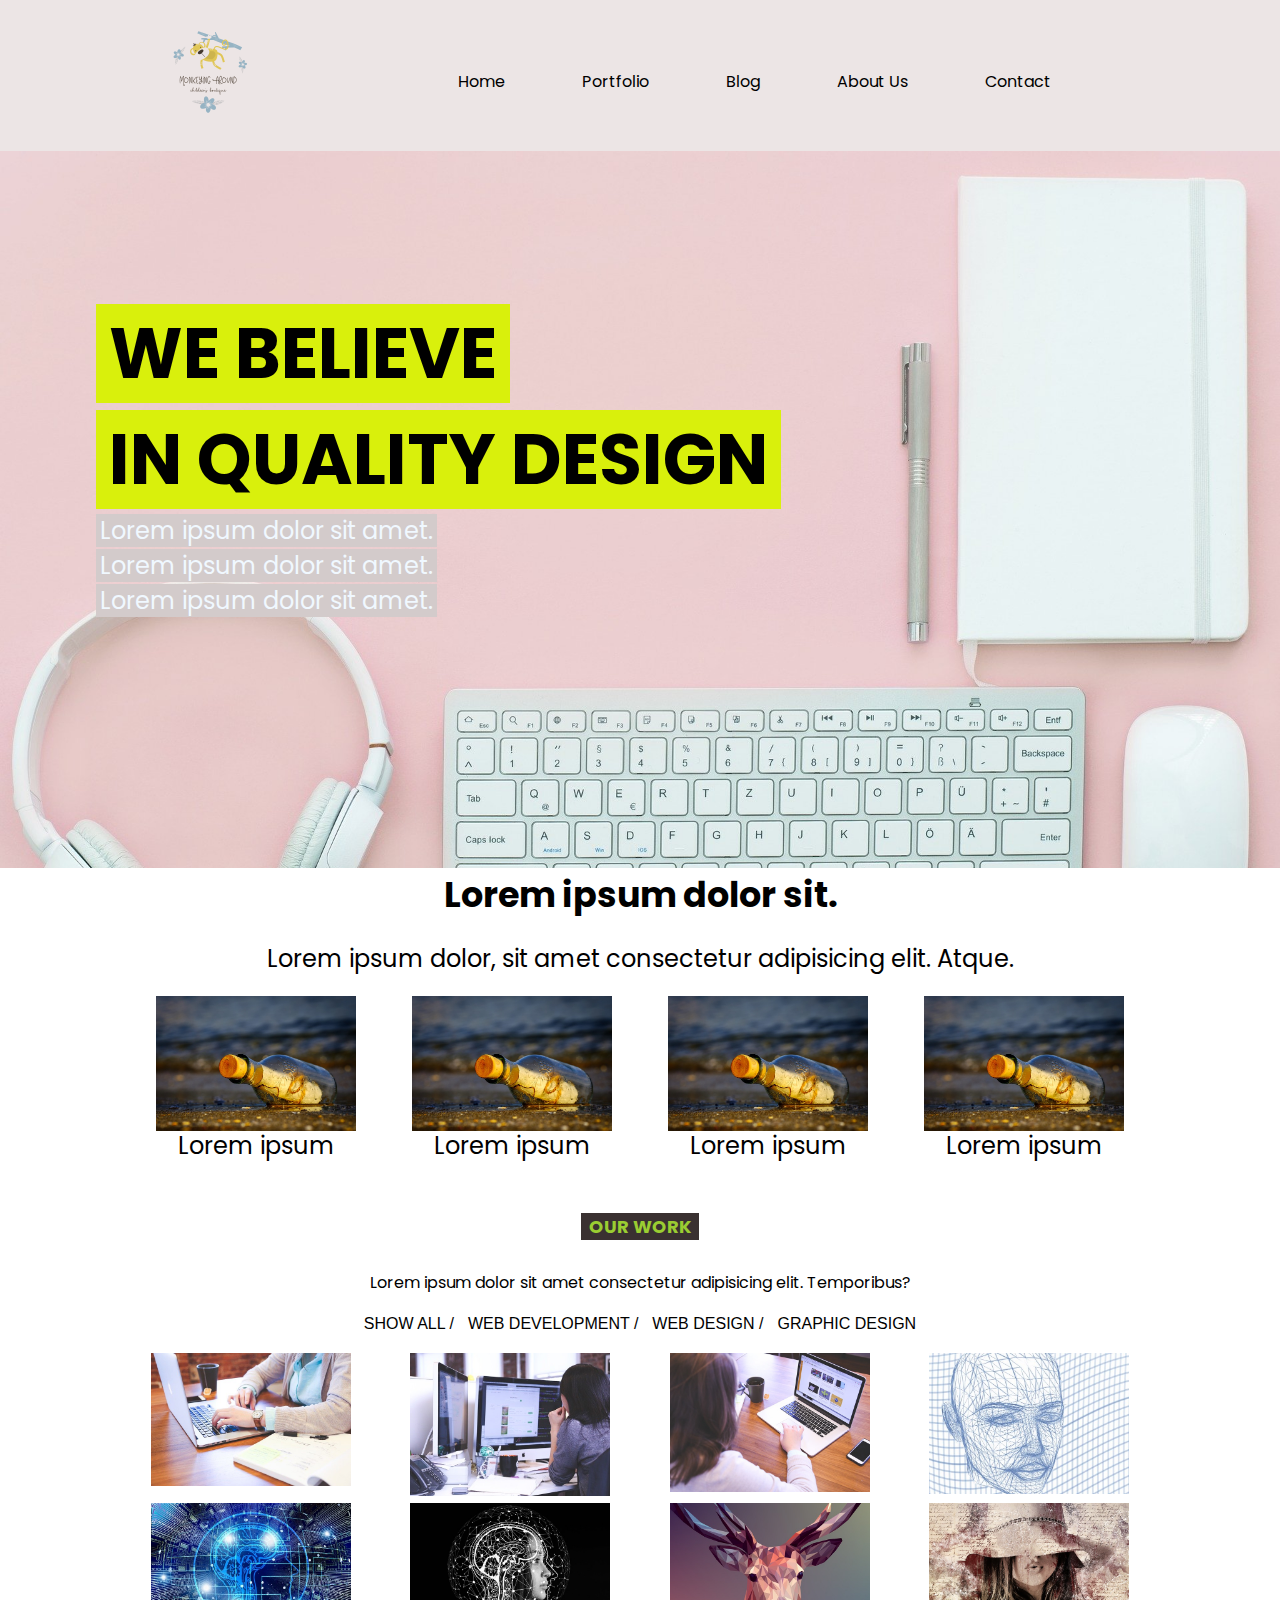
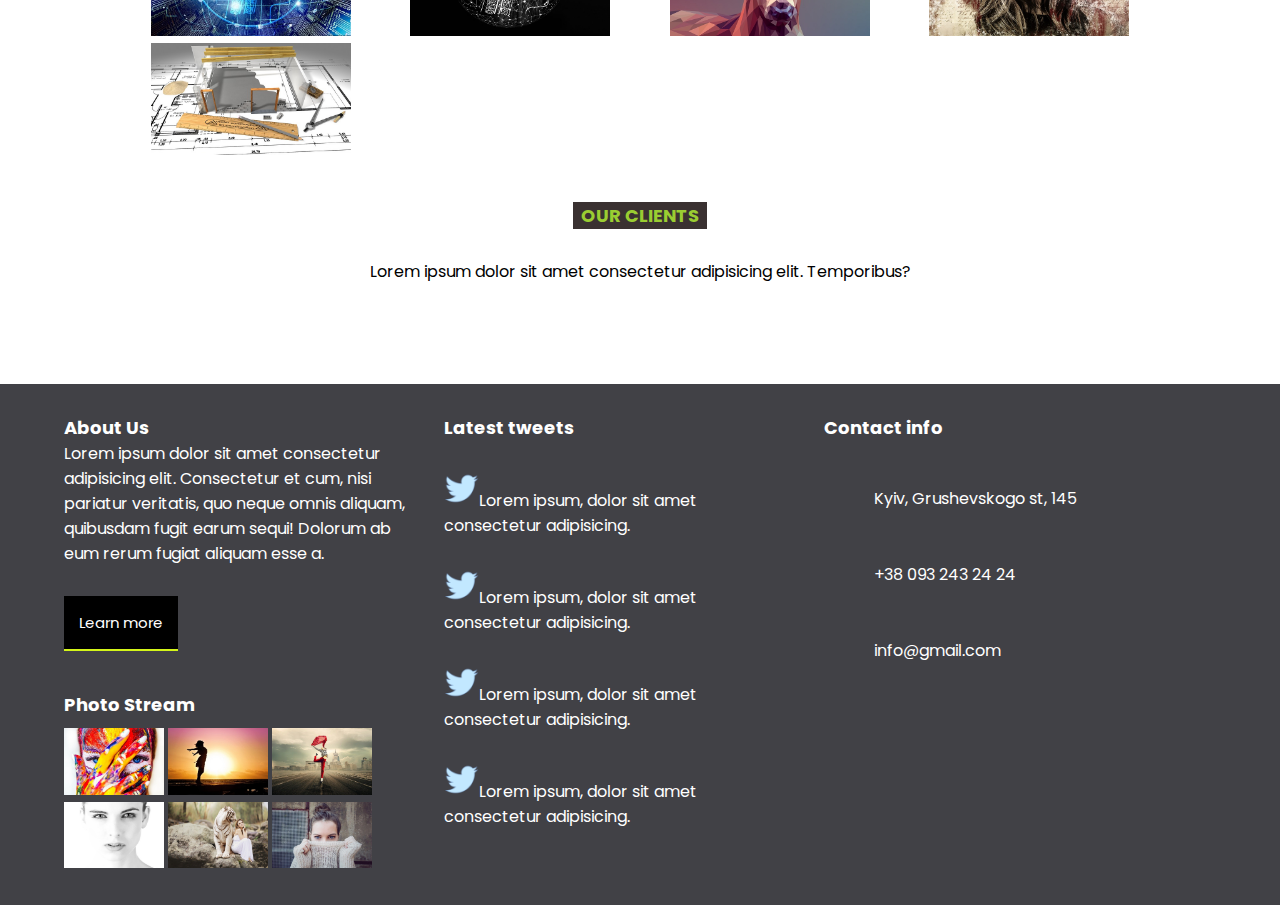
<file: design/index.html>
<!DOCTYPE html>
<html lang="en">

<head>
    <meta charset="UTF-8">
    <meta name="viewport" content="width=device-width, initial-scale=1.0">
    <link rel="stylesheet" href="https://use.fontawesome.com/releases/v5.8.1/css/all.css" integrity="sha384-50oBUHEmvpQ+1lW4y57PTFmhCaXp0ML5d60M1M7uH2+nqUivzIebhndOJK28anvf" crossorigin="anonymous">
    <link rel="stylesheet" href="owlcarousel/assets/owl.carousel.min.css">
    <link rel="stylesheet" href="owlcarousel/assets/owl.theme.default.min.css">
    <link rel="stylesheet" href="./css/style.css">
    <title>Design</title>
</head>

<body>

    <header>
        <div class="header-container">
            <div class="logo">
                <img src="./img/logo.png" alt="logo" class="logo">
            </div>
            <input type="checkbox" id="menu-checkbox">
            <nav role="navigation">
                <label for="menu-checkbox" class="toggle-button" data-open="Menu" data-close="Close" onclick></label>
                <ul class="main-menu">
                    <li><a href="#">Home</a></li>
                    <li><a href="#">Portfolio</a></li>
                    <li><a href="#">Blog</a></li>
                    <li><a href="#">About Us</a></li>
                    <li><a href="#">Contact</a></li>
                </ul>
            </nav>
        </div>
    </header>

    <main>
        <section class="top-slide">
            <div class="top-container">
                <div>
                    <h2>WE BELIEVE</h2>
                </div>
                <div>
                    <h2>IN QUALITY DESIGN</h2>
                </div>
                <div>
                    <p>Lorem ipsum dolor sit amet.</p>
                </div>
                <div>
                    <p>Lorem ipsum dolor sit amet.</p>
                </div>
                <div>
                    <p>Lorem ipsum dolor sit amet.</p>
                </div>
            </div>

        </section>

        <section class="specialize">
            <div class="specialize-container">
                <h3>Lorem ipsum dolor sit.</h3>
                <p>Lorem ipsum dolor, sit amet consectetur adipisicing elit. Atque.</p>
                <div class="specialize-cards">
                    <div class="card">
                        <div class="top-card">
                            <img class="img-card" src="./img/bottle.jpg" alt="bottle">
                        </div>
                        <div class="bottom-card">
                            <p class="text-card">Lorem ipsum</p>
                        </div>
                    </div>

                    <div class="card">
                        <div class="top-card">
                            <img class="img-card" src="./img/bottle.jpg" alt="bottle">
                        </div>
                        <div class="bottom-card">
                            <p class="text-card">Lorem ipsum</p>
                        </div>
                    </div>

                    <div class="card">
                        <div class="top-card">
                            <img class="img-card" src="./img/bottle.jpg" alt="bottle">
                        </div>
                        <div class="bottom-card">
                            <p class="text-card">Lorem ipsum</p>
                        </div>
                    </div>

                    <div class="card">
                        <div class="top-card">
                            <img class="img-card" src="./img/bottle.jpg" alt="bottle">
                        </div>
                        <div class="bottom-card">
                            <p class="text-card">Lorem ipsum</p>
                        </div>
                    </div>

                </div>
            </div>
        </section>
        <section class="portfolio">
            <h4>OUR WORK</h4>
            <p>Lorem ipsum dolor sit amet consectetur adipisicing elit. Temporibus?</p>
            <div class="toggles">
                <button id="showall">SHOW ALL</button>
                <button id="webdev">WEB DEVELOPMENT</button>
                <button id="webdesign">WEB DESIGN</button>
                <button id="graphd">GRAPHIC DESIGN</button>
            </div>
            <div class="posts">
                <div class="post webdev"><img src="./img/webdes/web1.jpg" alt=""></div>
                <div class="post webdev"><img src="./img/webdes/web2.jpg" alt=""></div>
                <div class="post webdev"><img src="./img/webdes/web3.jpg" alt=""></div>
                <div class="post webdesign"><img src="./img/web/head1.jpg" alt=""></div>
                <div class="post webdesign"><img src="./img/web/head2.jpg" alt=""></div>
                <div class="post webdesign"><img src="./img/web/head3.jpg" alt=""></div>
                <div class="post graphd"><img src="./img/graph/deer1.jpg" alt=""></div>
                <div class="post graphd"><img src="./img/graph/deer2.jpg" alt=""></div>
                <div class="post graphd"><img src="./img/graph/deer3.jpg" alt=""></div>
            </div>
        </section>
        <section class="brand-slider">
            <h4>OUR CLIENTS</h4>
            <p>Lorem ipsum dolor sit amet consectetur adipisicing elit. Temporibus?</p>
            <div class="owl-carousel">
                <!-- <div class="owl-nav">
                    <div class="owl-prev">prev</div>
                    <div class="owl-next">next</div>
                </div> -->
                <div><img src="./img/slider/airbnb.png" alt="airbnb"></div>
                <div><img src="./img/slider/github.png" alt="github"></div>
                <div><img src="./img/slider/google.png" alt="google"></div>
                <div><img src="./img/slider/instagram.png" alt="instagram"></div>
                <div><img src="./img/slider/medium.png" alt="medium"></div>
                <div><img src="./img/slider/twitch.png" alt="twitch"></div>
                <div><img src="./img/slider/youtube.png" alt="youtube"></div>
            </div>
        </section>
    </main>
    <footer>
        <div class="footer-container">
            <div class="about-us">
                <h4>About Us</h4>
                <p>Lorem ipsum dolor sit amet consectetur adipisicing elit. Consectetur et cum, nisi pariatur veritatis, quo neque omnis aliquam, quibusdam fugit earum sequi! Dolorum ab eum rerum fugiat aliquam esse a.</p>
                <a href="#">Learn more</a>
                <h4>Photo Stream</h4>
                <div class="images">
                    <img src="./img/footer_img/footer1.jpg" alt="footer images">
                    <img src="./img/footer_img/footer2.jpg" alt="footer images">
                    <img src="./img/footer_img/footer3.jpg" alt="footer images">
                    <img src="./img/footer_img/footer4.jpg" alt="footer images">
                    <img src="./img/footer_img/footer5.jpg" alt="footer images">
                    <img src="./img/footer_img/footer6.jpg" alt="footer images">
                </div>
            </div>

            <div class="tweets">
                <h4>Latest tweets</h4>
                <p><img src="./img/twitter.png" alt="twitter icon">Lorem ipsum, dolor sit amet consectetur adipisicing.</p>
                <p><img src="./img/twitter.png" alt="twitter icon">Lorem ipsum, dolor sit amet consectetur adipisicing.</p>
                <p><img src="./img/twitter.png" alt="twitter icon">Lorem ipsum, dolor sit amet consectetur adipisicing.</p>
                <p><img src="./img/twitter.png" alt="twitter icon">Lorem ipsum, dolor sit amet consectetur adipisicing.</p>
            </div>

            <div class="contacts">
                <h4>Contact info</h4>
                <p><i class="fas fa-map-marked-alt"></i>Kyiv, Grushevskogo st, 145</p>
                <p><i class="fab fa-whatsapp"></i><a href="#">+38 093 243 24 24</a></p>
                <p><i class="far fa-envelope"></i><a href="#">info@gmail.com</a></p>
            </div>

        </div>

    </footer>





    <script src="https://code.jquery.com/jquery-3.4.1.min.js"
        integrity="sha256-CSXorXvZcTkaix6Yvo6HppcZGetbYMGWSFlBw8HfCJo=" crossorigin="anonymous"></script>
    <script src="owlcarousel/owl.carousel.min.js"></script>
    <script src="script.js"></script>
</body>

</html>
</file>
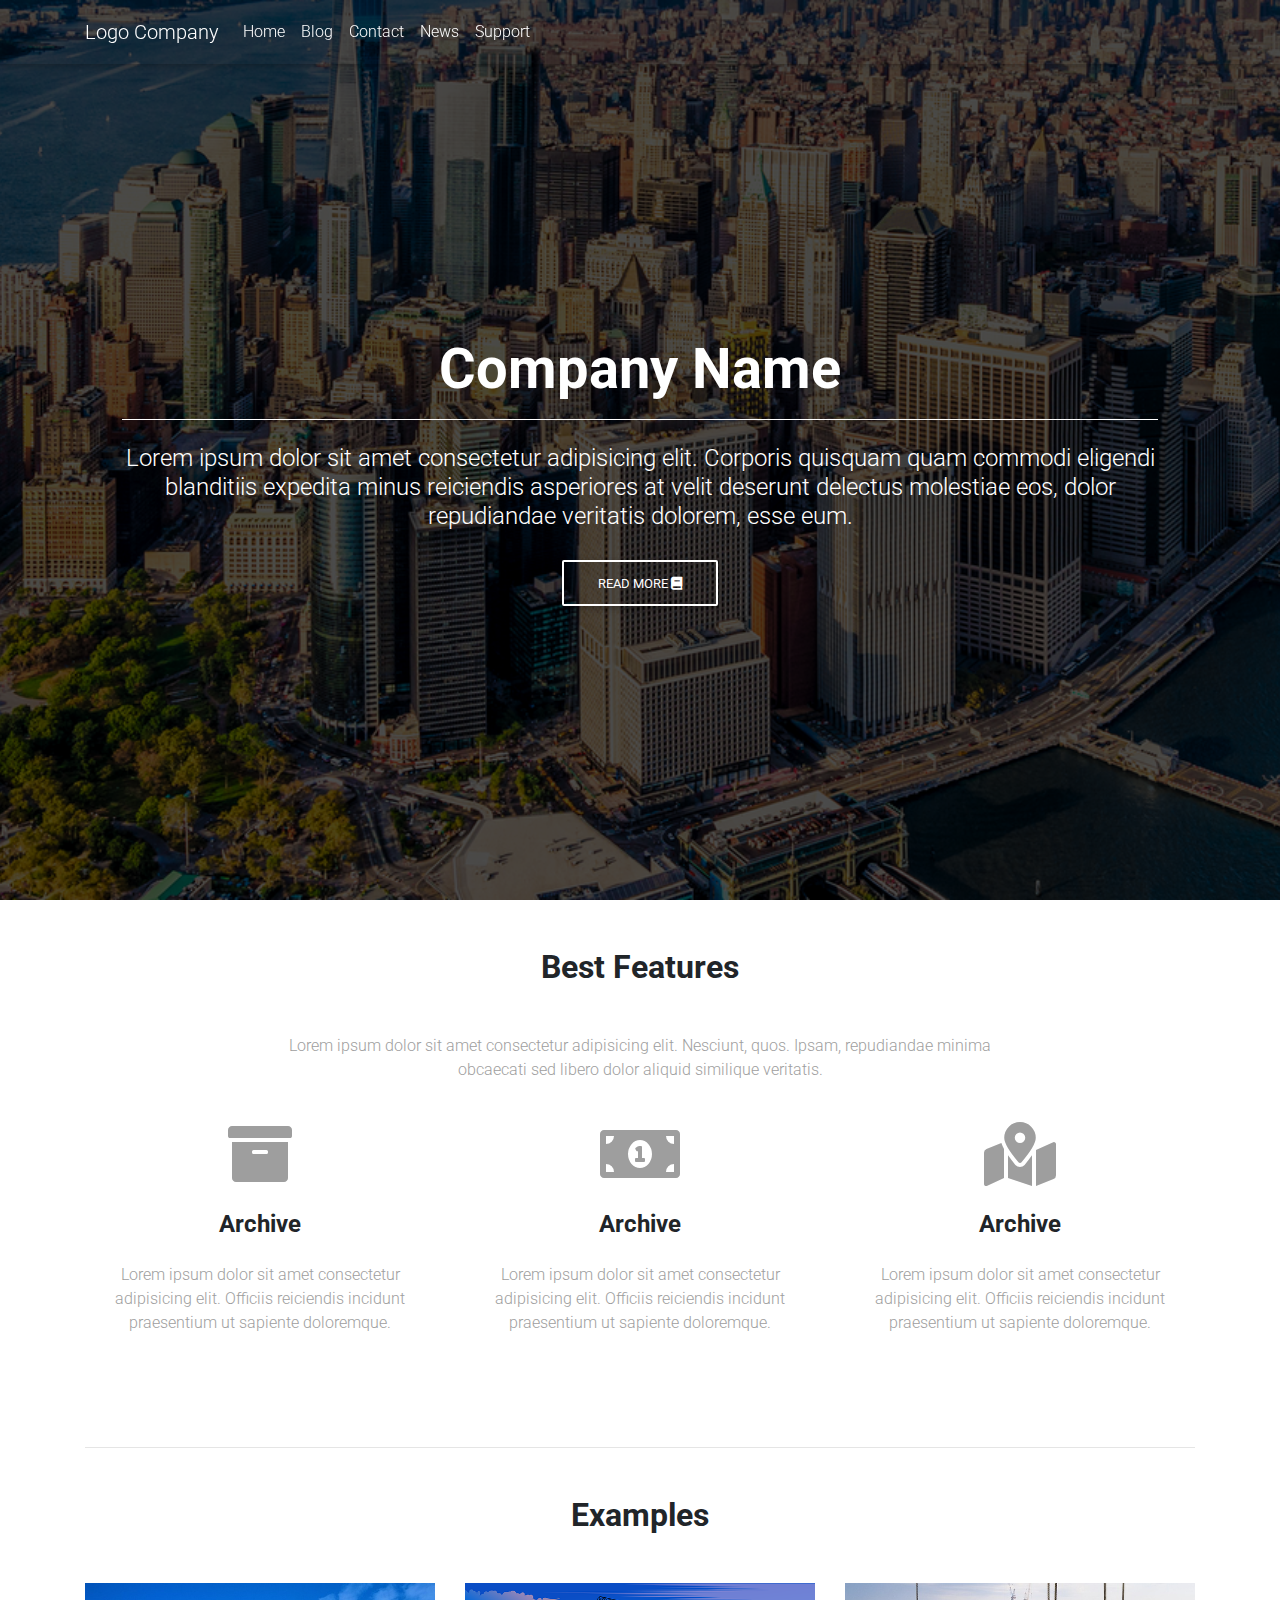
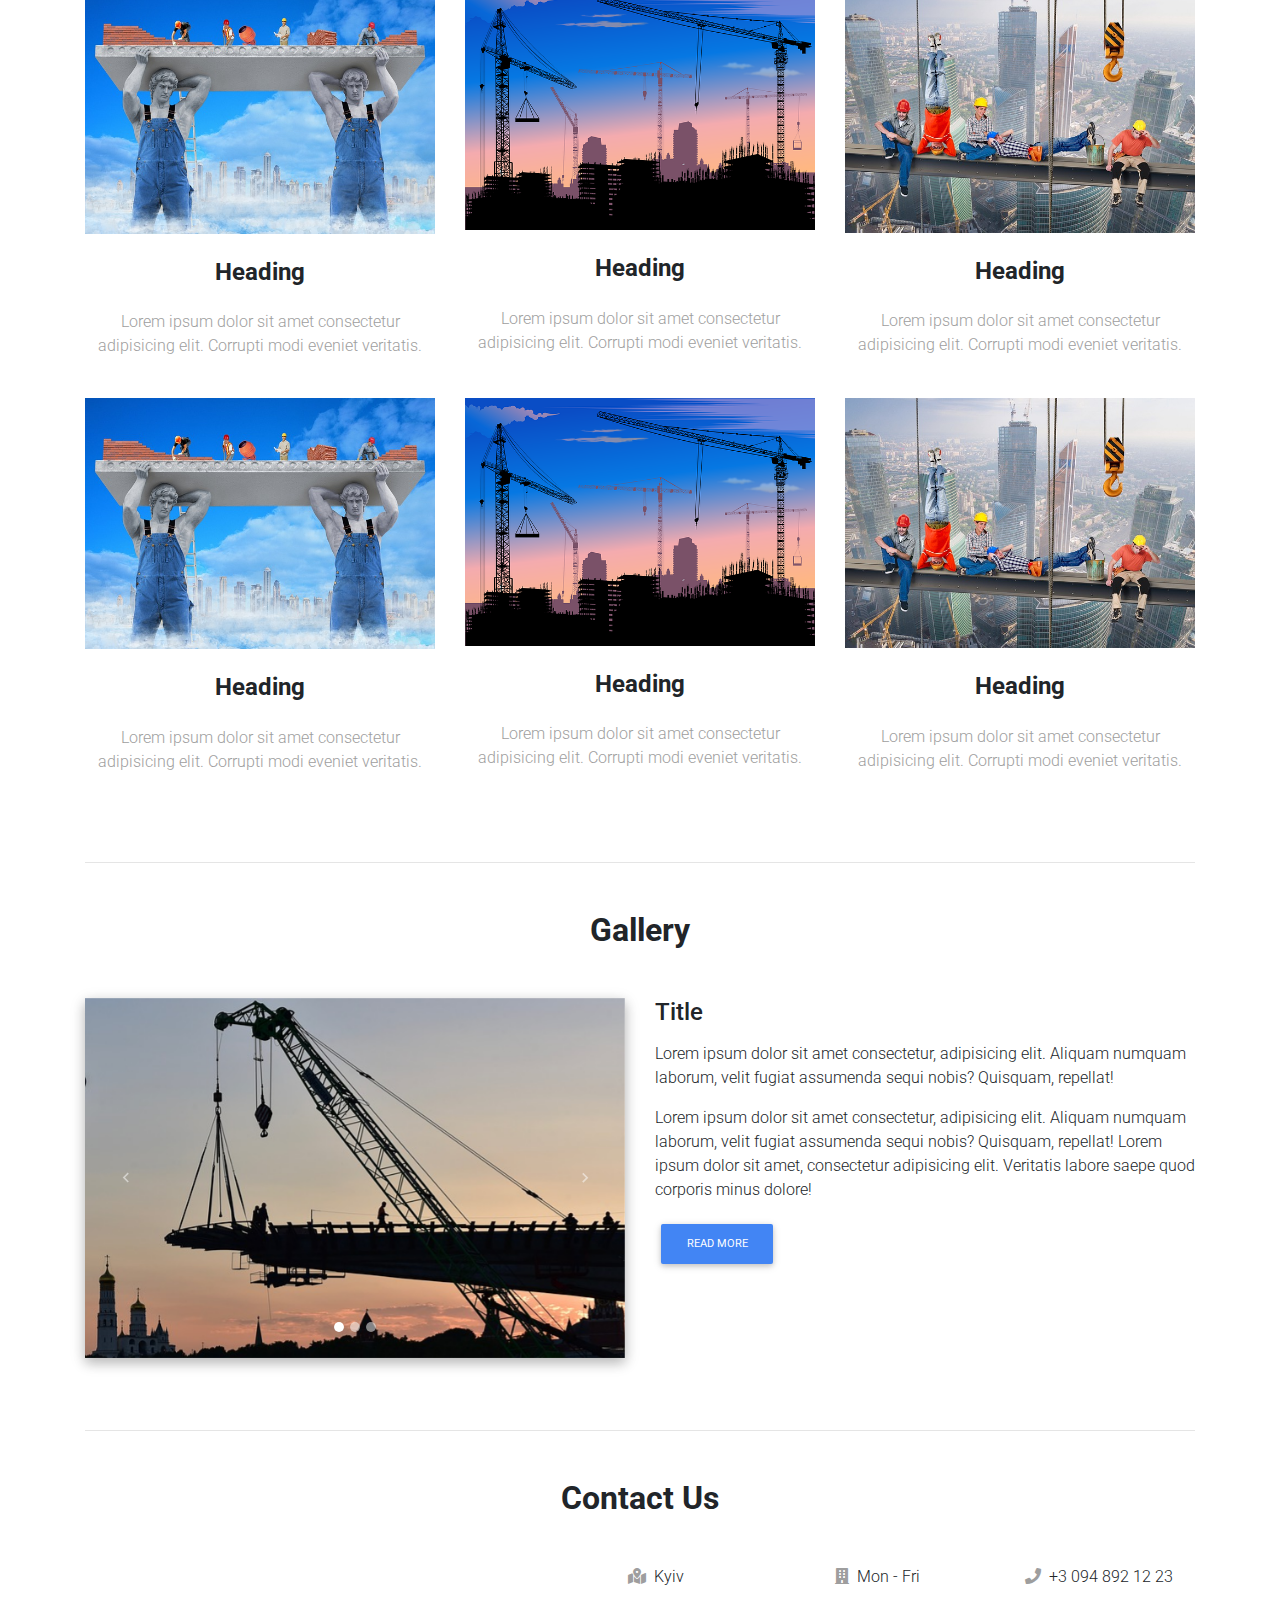
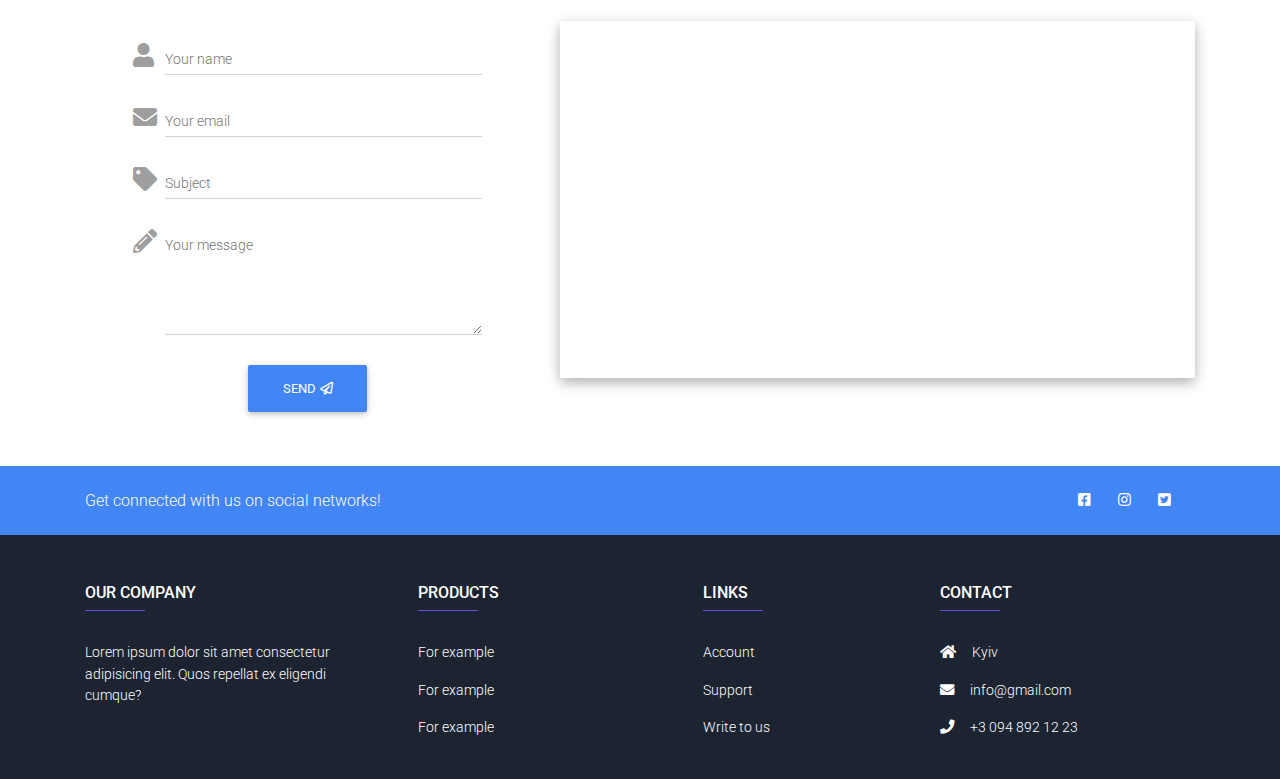
<file: example_for_development/index.html>
<!DOCTYPE html>
<html lang="en">

<head>
  <meta charset="UTF-8">
  <meta name="viewport" content="width=device-width, initial-scale=1, shrink-to-fit=no">
  <meta http-equiv="x-ua-compatible" content="ie=edge">
  <title>Material Design for Bootstrap</title>
  <!-- MDB icon -->
  <link rel="icon" href="img/mdb-favicon.ico" type="image/x-icon">
  <!-- Font Awesome -->
  <link rel="stylesheet" href="https://use.fontawesome.com/releases/v5.11.2/css/all.css">
  <!-- Google Fonts Roboto -->
  <link rel="stylesheet" href="https://fonts.googleapis.com/css?family=Roboto:300,400,500,700&display=swap">
  <!-- Bootstrap core CSS -->
  <link rel="stylesheet" href="css/bootstrap.min.css">
  <!-- Material Design Bootstrap -->
  <link rel="stylesheet" href="css/mdb.min.css">
  <!-- Your custom styles (optional) -->
  <link rel="stylesheet" href="css/style.css">
</head>

<body>

  <header>
    <nav class="navbar navbar-expand-lg navbar-dark fixed-top scrolling-navbar">
      <div class="container">
        <a href="#" class="navbar-brand">Logo Company</a>
        <button class="navbar-toggler" type="button" data-toggle="collapse" data-target="#basicExampleNav" aria-controls="basicExampleNav" aria-expanded="false" aria-label="Toggle Navigation">
          <span class="navbar-toggler-icon"></span>
        </button>
        <div class="collapse navbar-collapse" id="basicExampleNav">
          <ul class="navbar-nav mr-auto smooth-scroll">
            <li class="nav-item">
              <a href="#intro" class="nav-link waves-effect waves-light">Home</a>
            </li>

            <li class="nav-item">
              <a href="#best-features" class="nav-link waves-effect waves-light">Blog</a>
            </li>

            <li class="nav-item">
              <a href="#examples" class="nav-link waves-effect waves-light">Contact</a>
            </li>

            <li class="nav-item">
              <a href="#gallery" class="nav-link waves-effect waves-light">News</a>
            </li>

            <li class="nav-item">
              <a href="#contact" class="nav-link waves-effect waves-light">Support</a>
            </li>

          </ul>

        </div>
      </div>
    </nav>

    <div id="intro" class="view">
      <div class="mask rgba-black-strong">
        <div class="container-fluid d-flex align-items-center justify-content-center h-100">
          <div class="row d-flex justify-content-center text-center">
            <div class="col-md-10">
              <h2 class="display-4 font-weight-bold white-text pt-5 mb-2">
                Company Name
              </h2>
              <hr class="hr-light">
              <h4 class="white-text my-4">Lorem ipsum dolor sit amet consectetur adipisicing elit. Corporis quisquam
                quam commodi eligendi blanditiis expedita minus reiciendis asperiores at velit deserunt delectus
                molestiae eos, dolor repudiandae veritatis dolorem, esse eum.</h4>
              <button class="btn btn-outline-white waves-effect waves-light">Read More <i
                  class="fa fa-book"></i></button>
            </div>
          </div>
        </div>
      </div>
    </div>
  </header>

  <main class="mt-5">
    <div class="container">
      <section id="best-features" class="text-center">
        <h2 class="mb-5 font-weight-bold"> Best Features </h2>
        <div class="row d-flex justify-content-center mb-4">
          <div class="col-md-8">
            <p class="grey-text">Lorem ipsum dolor sit amet consectetur adipisicing elit. Nesciunt, quos. Ipsam,
              repudiandae minima obcaecati sed libero dolor aliquid similique veritatis.</p>
          </div>
        </div>
        <div class="row">
          <div class="col-md-4 mb-5">
            <i class="fa fa-archive fa-4x grey-text"></i>
            <h4 class="my-4 font-weight-bold">Archive</h4>
            <p class="grey-text">Lorem ipsum dolor sit amet consectetur adipisicing elit. Officiis reiciendis incidunt
              praesentium ut sapiente doloremque.</p>
          </div>

          <div class="col-md-4 mb-5">
            <i class="fas fa-money-bill-alt fa-4x grey-text"></i>
            <h4 class="my-4 font-weight-bold">Archive</h4>
            <p class="grey-text">Lorem ipsum dolor sit amet consectetur adipisicing elit. Officiis reiciendis incidunt
              praesentium ut sapiente doloremque.</p>
          </div>

          <div class="col-md-4 mb-5">
            <i class="fas fa-map-marked-alt fa-4x grey-text"></i>
            <h4 class="my-4 font-weight-bold">Archive</h4>
            <p class="grey-text">Lorem ipsum dolor sit amet consectetur adipisicing elit. Officiis reiciendis incidunt
              praesentium ut sapiente doloremque.</p>
          </div>
        </div>
      </section>

      <hr class="my-5">
      <section id="examples" class="text-center">
        <h2 class="mb-5 font-weight-bold">Examples</h2>

        <div class="row">
          <div class="col-lg-4 col-md-12 mb-4">
            <div class="view overlay zoom hoverable">
              <img class="img-fluid" src="./img/examples/forklift.jpg" alt="">
              <div class="mask flex-center"></div>
            </div>
            <h4 class="my-4 font-weight-bold">Heading</h4>
            <p class="grey-text">Lorem ipsum dolor sit amet consectetur adipisicing elit. Corrupti modi eveniet
              veritatis.</p>
          </div>

          <div class="col-lg-4 col-md-6 mb-4">
            <div class="view overlay zoom hoverable">
              <img class="img-fluid" src="./img/examples/construction.png" alt="">
              <div class="mask flex-center"></div>
            </div>
            <h4 class="my-4 font-weight-bold">Heading</h4>
            <p class="grey-text">Lorem ipsum dolor sit amet consectetur adipisicing elit. Corrupti modi eveniet
              veritatis.</p>
          </div>

          <div class="col-lg-4 col-md-6 mb-4">
            <div class="view overlay zoom hoverable">
              <img class="img-fluid" src="./img/examples/skyworkers.jpg" alt="">
              <div class="mask flex-center"></div>
            </div>
            <h4 class="my-4 font-weight-bold">Heading</h4>
            <p class="grey-text">Lorem ipsum dolor sit amet consectetur adipisicing elit. Corrupti modi eveniet
              veritatis.</p>
          </div>

          <div class="col-lg-4 col-md-12 mb-4">
            <div class="view overlay zoom hoverable">
              <img class="img-fluid" src="./img/examples/forklift.jpg" alt="">
              <div class="mask flex-center"></div>
            </div>
            <h4 class="my-4 font-weight-bold">Heading</h4>
            <p class="grey-text">Lorem ipsum dolor sit amet consectetur adipisicing elit. Corrupti modi eveniet
              veritatis.</p>
          </div>

          <div class="col-lg-4 col-md-6 mb-4">
            <div class="view overlay zoom hoverable">
              <img class="img-fluid" src="./img/examples/construction.png" alt="">
              <div class="mask flex-center"></div>
            </div>
            <h4 class="my-4 font-weight-bold">Heading</h4>
            <p class="grey-text">Lorem ipsum dolor sit amet consectetur adipisicing elit. Corrupti modi eveniet
              veritatis.</p>
          </div>

          <div class="col-lg-4 col-md-6 mb-4">
            <div class="view overlay zoom hoverable">
              <img class="img-fluid" src="./img/examples/skyworkers.jpg" alt="">
              <div class="mask flex-center"></div>
            </div>
            <h4 class="my-4 font-weight-bold">Heading</h4>
            <p class="grey-text">Lorem ipsum dolor sit amet consectetur adipisicing elit. Corrupti modi eveniet
              veritatis.</p>
          </div>
        </div>
      </section>

      <hr class="my-5">

      <section id="gallery">
        <h2 class="mb-5 font-weight-bold text-center">Gallery</h2>
        <div class="row">
          <div class="col-md-6 mb-4">
            <div id="carousel-example-1z" class="carousel slide carousel-fade" data-ride="carousel">
              <ol class="carousel-indicators">
                <li data-target="#carousel-example-1z" data-slide-to="0" class="active"></li>
                <li data-target="#carousel-example-1z" data-slide-to="1" class=""></li>
                <li data-target="#carousel-example-1z" data-slide-to="2" class=""></li>
              </ol>

              <div class="carousel-inner z-depth-1-half" role="listbox">
                <div class="carousel-item active">
                  <img src="./img/corousel/img1.jpg" alt="" class="d-block w-100">
                </div>

                <div class="carousel-item">
                  <img src="./img/corousel/img2.jpg" alt="" class="d-block w-100">
                </div>

                <div class="carousel-item">
                  <img src="./img/corousel/img3.jpg" alt="" class="d-block w-100">
                </div>
              </div>

              <a href="#carousel-example-1z" class="carousel-control-prev" role="button" data-slide="prev">
                <span class="carousel-control-prev-icon" aria-hidden="true"></span>
              </a>
              <a href="#carousel-example-1z" class="carousel-control-next" role="button" data-slide="next">
                <span class="carousel-control-next-icon" aria-hidden="true"></span>
              </a>
            </div>
          </div>

          <div class="col-md-6">
            <h4 class="mb-3">
              <strong>Title</strong>
            </h4>
            <p>Lorem ipsum dolor sit amet consectetur, adipisicing elit. Aliquam numquam laborum, velit fugiat assumenda
              sequi nobis? Quisquam, repellat!</p>
            <p>Lorem ipsum dolor sit amet consectetur, adipisicing elit. Aliquam numquam laborum, velit fugiat assumenda
              sequi nobis? Quisquam, repellat! Lorem ipsum dolor sit amet, consectetur adipisicing elit. Veritatis
              labore saepe quod corporis minus dolore!</p>
            <a href="#" class="btn btn-primary btn-md waves-effect waves-light">read more</a>
          </div>
        </div>
      </section>

      <hr class="my-5">

      <section id="contact">
        <h2 class="mb-5 font-weight-bold text-center">Contact Us</h2>
        <div class="row">
          <div class="col-lg-5 col-md-12">
            <form class="p-5">
              <div class="md-form form-sm">
                <i class="fa fa-user prefix grey-text"></i>
                <input type="text" id="form3" class="form-control form-control-sm">
                <label for="form3">Your name</label>
              </div>

              <div class="md-form form-sm">
                <i class="fa fa-envelope prefix grey-text"></i>
                <input type="text" id="form2" class="form-control form-control-sm">
                <label for="form2">Your email</label>
              </div>

              <div class="md-form form-sm">
                <i class="fa fa-tag prefix grey-text"></i>
                <input type="text" id="form32" class="form-control form-control-sm">
                <label for="form32">Subject</label>
              </div>

              <div class="md-form form-sm">
                <i class="fas fa-pencil-alt prefix grey-text"></i>
                <textarea type="text" id="form31" class="md-textarea form-control form-control-sm" rows="3"></textarea>
                <label for="form31">Your message</label>
              </div>
              <div class="text-center mt-4">
                <button class="btn btn-primary waves-effect waves-light">Send<i
                    class="far fa-paper-plane ml-1"></i></button>
              </div>
            </form>
          </div>
          <div class="col-lg-7 col-md-12">
            <div class="row text-center">
              <div class="col-lg-4 col-md-12 mb-3">
                <p><i class="fas fa-map-marked-alt mr-2 grey-text"></i>Kyiv</p>
              </div>

              <div class="col-lg-4 col-md-6 mb-3">
                <p><i class="fas fa-building mr-2 grey-text"></i>Mon - Fri</p>
              </div>

              <div class="col-lg-4 col-md-6 mb-3">
                <p><i class="fas fa-phone mr-2 grey-text"></i>+3 094 892 12 23</p>
              </div>
            </div>
            <!--Google map-->
<div id="map-container-google-1" class="z-depth-1-half map-container" style="height: 350px">
  <iframe src="https://maps.google.com/maps?q=manhatan&t=&z=13&ie=UTF8&iwloc=&output=embed" frameborder="0"
    style="border:0" allowfullscreen></iframe>
</div>

<!--Google Maps-->
          </div>
        </div>
      </section>

    </div>
  </main>

<footer class="page-footer font-small unique-color-dark pt-0">
  <div class="primary-color">
    <div class="container">
      <div class="row py-4 d-flex align-items-center">
        <div class="col-md-6 col-lg-5 text-center text-md-left mb-4 mb-md-0">
          <h6 class="mb-0 white-text">Get connected with us on social networks!</h6>
        </div>
        <div class="col-md-6 col-lg-7 text-center text-md-right">
          <a href="#" class="fb-ic ml-0">
            <i class="fab fa-facebook-square white-text mr-4"></i>
          </a>  
          <a href="#" class="fb-ic ml-0">
            <i class="fab fa-instagram white-text mr-4"></i>
          </a>
          <a href="#" class="fb-ic ml-0">
            <i class="fab fa-twitter-square white-text mr-4"></i>
          </a>
        </div>
      </div>
    </div>
  </div>

  <div class="container mt-5 mb-4 text-center text-md-left">
    <div class="row mt-3">
      <div class="col-md-3 col-lg-4 col-xl-3 mb-4">
        <h6 class="text-uppercase font-weight-bold"><strong>Our Company</strong> </h6>
        <hr class="deep-purple accent-2 mb-4 mt-0 d-inline-block mx-auto" style="width: 60px;">
        <p>Lorem ipsum dolor sit amet consectetur adipisicing elit. Quos repellat ex eligendi cumque?</p>
      </div>

      <div class="col-md-2 col-lg-2 col-xl-2 mx-auto mb-4">
        <h6 class="text-uppercase font-weight-bold"><strong>Products</strong></h6>
        <hr class="deep-purple accent-2 mb-4 mt-0 d-inline-block mx-auto" style="width: 60px;">
        <p><a href="#">For example</a></p>
        <p><a href="#">For example</a></p>
        <p><a href="#">For example</a></p>
      </div>

      <div class="col-md-3 col-lg-2 col-xl-2 mx-auto mb-4">
        <h6 class="text-uppercase font-weight-bold"><strong>Links</strong></h6>
        <hr class="deep-purple accent-2 mb-4 mt-0 d-inline-block mx-auto" style="width: 60px;">
        <p><a href="#">Account</a></p>
        <p><a href="#">Support</a></p>
        <p><a href="#">Write to us</a></p>
      </div>

      <div class="col-md-4 col-lg-3 col-xl-3">
        <h6 class="text-uppercase font-weight-bold"><strong>Contact</strong> </h6>
        <hr class="deep-purple accent-2 mb-4 mt-0 d-inline-block mx-auto" style="width: 60px;">
        <p><i class="fas fa-home mr-3"></i>Kyiv</p>
        <p><i class="fas fa-envelope mr-3"></i>info@gmail.com</p>
        <p><i class="fas fa-phone mr-3"></i>+3 094 892 12 23</p>
      </div>
    </div>
  </div>
</footer>


  <!-- jQuery -->
  <script type="text/javascript" src="js/jquery.min.js"></script>
  <!-- Bootstrap tooltips -->
  <script type="text/javascript" src="js/popper.min.js"></script>
  <!-- Bootstrap core JavaScript -->
  <script type="text/javascript" src="js/bootstrap.min.js"></script>
  <!-- MDB core JavaScript -->
  <script type="text/javascript" src="js/mdb.min.js"></script>
  <!-- Your custom scripts (optional) -->
  <script type="text/javascript"></script>

</body>

</html>
</file>
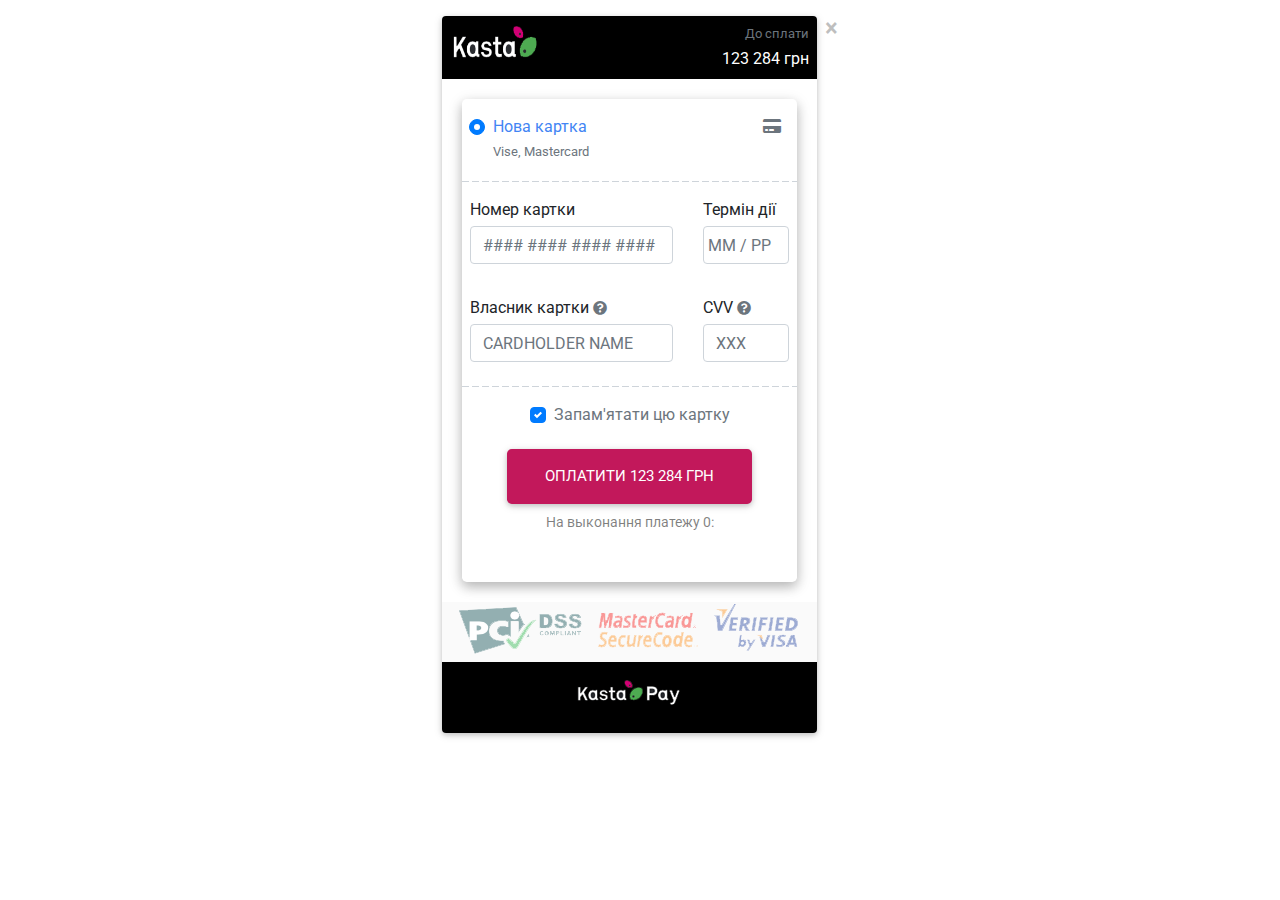
<file: payment_form/index.html>
<!DOCTYPE html>
<html lang="en">
<head>
  <meta charset="UTF-8">
  <meta name="viewport" content="width=device-width, initial-scale=1, shrink-to-fit=no">
  <meta http-equiv="x-ua-compatible" content="ie=edge">
  <title>Payment</title>
  
  <!-- Font Awesome -->
  <link rel="stylesheet" href="https://use.fontawesome.com/releases/v5.11.2/css/all.css">
  <!-- Google Fonts Roboto -->
  <link rel="stylesheet" href="https://fonts.googleapis.com/css?family=Roboto:300,400,500,700&display=swap">
  <!-- Bootstrap core CSS -->
  <link rel="stylesheet" href="css/bootstrap.min.css">
  <!-- Material Design Bootstrap -->
  <link rel="stylesheet" href="css/mdb.min.css">
  <!-- Your custom styles (optional) -->
  <link rel="stylesheet" href="css/style.css">

</head>
<body>
  <div class="container-fluid py-3">
    

    <div class="row">
        
        <div class="col-12 col-sm-8 col-md-6 col-lg-4 mx-auto ">
            <button type="button" class="close ml-2 text-black-50" aria-label="Close">
                <span aria-hidden="true">×</span>
              </button>

            <div id="pay-invoice"  class="card">
                <div class="card-title black text-white d-flex justify-content-between p-2 mb-0 rounded-top">
                        <img class="w-25" src="./img/logo.png" alt="Logo">

                        <div class="d-flex flex-md-column text-right">
                            <label class="small text-muted mb-1">До сплати</label>
                             123 284 грн
                        </div>
                    </div>
                    
                <div class="card-body">                 
                    
                    <form method="dialog" novalidate="novalidate" class="z-depth-1-half rounded-lg">

                        <div class="custom-control custom-radio p-3 d-flex justify-content-between">
                            
                            <div class="col-6">
                            <input type="radio" checked="checked" class="custom-control-input" id="defaultUnchecked" name="defaultExampleRadios" mdbInput>
                            <label class="custom-control-label text-primary" for="defaultUnchecked">Нова картка</label>
                            <label class="small text-muted mb-1">Vise, Mastercard</label>
                            </div>
                            
                            <div >
                            <span class="input-group-addon text-muted"><i class="fa fa-credit-card"></i></span>
                            </div>
                        </div>

                        <hr class="hr-dashed mb-2">

                        <div class="row p-2">
                            <div class="col-8">
                            <label for="cc-number" class="control-label mb-1">Номер картки</label>
                            <input id="cc-number" name="cc-number" type="tel" class="form-control cc-number identified visa" required autocomplete="off" placeholder="#### #### #### ####">
                            <span class="invalid-feedback">Невірна картка</span>
                            </div>
                            <div class="col-4">
                                <div class="form-group">
                                    <label for="cc-exp" class="control-label mb-1">Термін дії</label>
                                    <input id="cc-exp" name="cc-exp" type="tel" class="form-control cc-exp p-1" required placeholder="MM / PP" autocomplete="cc-exp">
                                    <span class="invalid-feedback">Невірний термін</span>
                                </div>
                            </div>
                        </div>
                        <div class="row p-2">
                            <div class="col-8">
                                <label for="user-name" class="control-label mb-1">Власник картки</label>
                                <span class="fa fa-question-circle fa-sm text-muted" data-toggle="popover"  data-html="true" data-placement="top"
                                        data-content="<div class='text-center one-card'>Фамілія і ім'я людини на яку випущена карта. Для іменних карт - нанесено на карту.<div class='visa-mc-cvc-preview'></div></div>"
                                        data-trigger="hover"></span>
                            <input id="user-name" name="user-name" type="text" class="form-control text-uppercase" aria-label="Username" required autocomplete="off" aria-describedby="basic-addon1" placeholder="cardholder name">
                            <span class="invalid-feedback">Введіть ПІБ власника карти</span>
                            </div>
                            <div class="col-4">
                                <label for="x_card_code" class="control-label mb-1">CVV</label>
                                <span class="fa fa-question-circle fa-sm text-muted" data-toggle="popover" data-html="true" data-placement="top"
                                        data-content="<div class='text-center one-card'>Введіть 3-значний код.<div class='visa-mc-cvc-preview'></div></div>"
                                        data-trigger="hover"></span>
                                <div class="form-group">
                                    <input id="x_card_code" name="x_card_code" type="tel" class="form-control cc-cvc text-uppercase" required autocomplete="off" placeholder="xxx">
                                    <span class="invalid-feedback order-last">Введіть 3-значний код </span>
                                    <div class="input-group-append">
                                        
                                    </div>
                                </div>
                            </div>
                        </div>
                        <hr class="hr-dashed">
                         
                        <div class="custom-control custom-checkbox text-center m-3">
                            <input type="checkbox" checked="checked" class="custom-control-input" id="customCheck1">
                            <label class="custom-control-label text-muted" for="customCheck1">Запам'ятати цю картку</label>
                          </div>
                        <div class="text-center">
                            <button id="payment-button"  type="submit" class="rounded-lg btn btn-lg text-white pink darken-2">
                                
                                <span id="payment-button-amount">Оплатити 123 284 грн </span>
                                <span id="payment-button-sending" style="display:none;">Sending…</span>
                            </button>
                            <label class="text-black-50 font-small mb-5">На выконання платежу 0:<span class="time"></span></label>
                        </div>
                    </form>                 
                    
                </div>
                <div id="a" class=" grey lighten-5 text-center">
                        <img src="./img/pci.png" alt="PCI Image">
                        <img src="./img/mastercard.png" alt="Mastercard image">
                        <img src="./img/visa.png" alt="Visa image">
                    </div>
                    <div class="card-footer black text-center rounded-bottom">
                        <img src="./img/footer-logo.png" alt="Logo">
                    </div>
            </div>
        </div>
    </div>
</div>
<div id="success-message" class="success text-center text-success">
    <i class="far fa-check-circle"></i>
    <p>"Успешный успех"</p> 
    <p>Платіж відправлено</p> 
</div>

    
  <!-- jQuery -->
  <script type="text/javascript" src="js/jquery.min.js"></script>
  <!-- Bootstrap tooltips -->
  <script type="text/javascript" src="js/popper.min.js"></script>
  <!-- Bootstrap core JavaScript -->
  <script type="text/javascript" src="js/bootstrap.min.js"></script>
  <!-- MDB core JavaScript -->
  <script type="text/javascript" src="js/mdb.min.js"></script>
  <!-- Your custom scripts (optional) -->
  <script type="text/javascript"></script>
  <script src="./js/script.js"></script>
</body>
</html>
</file>
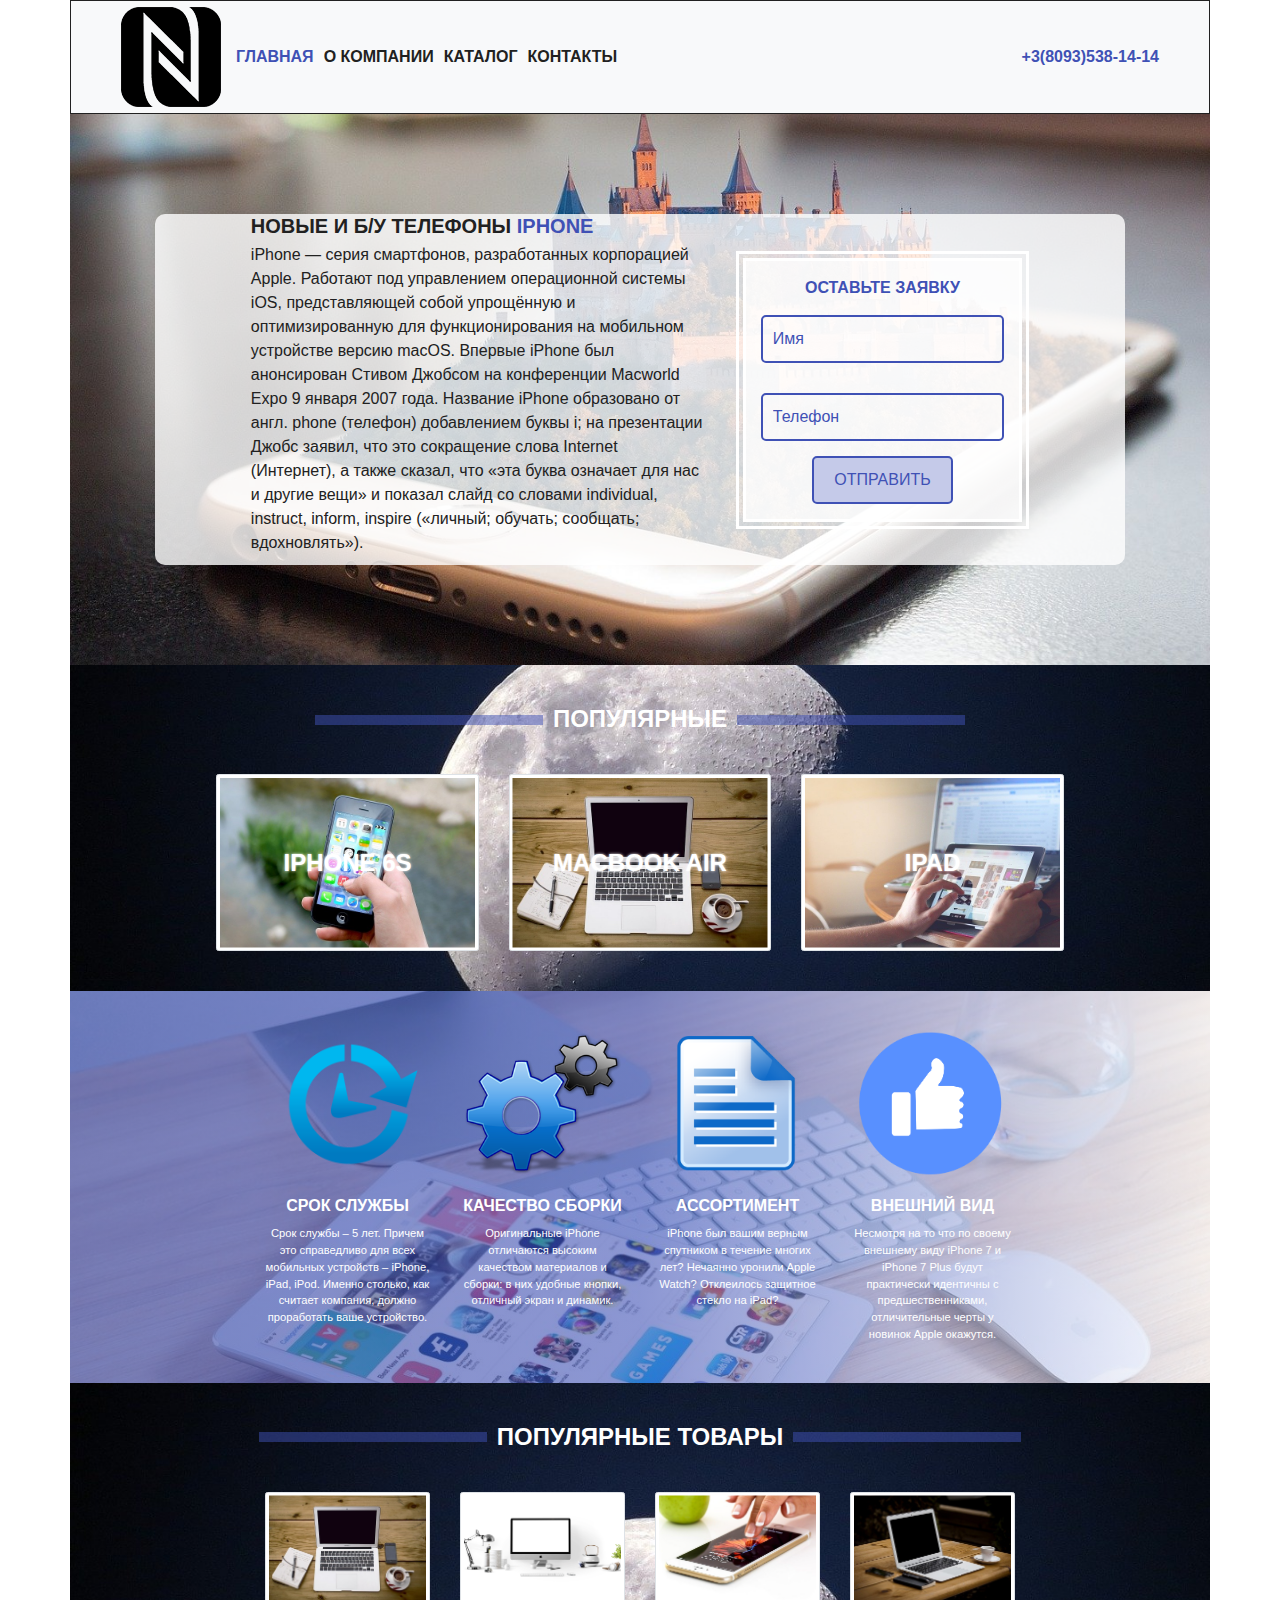
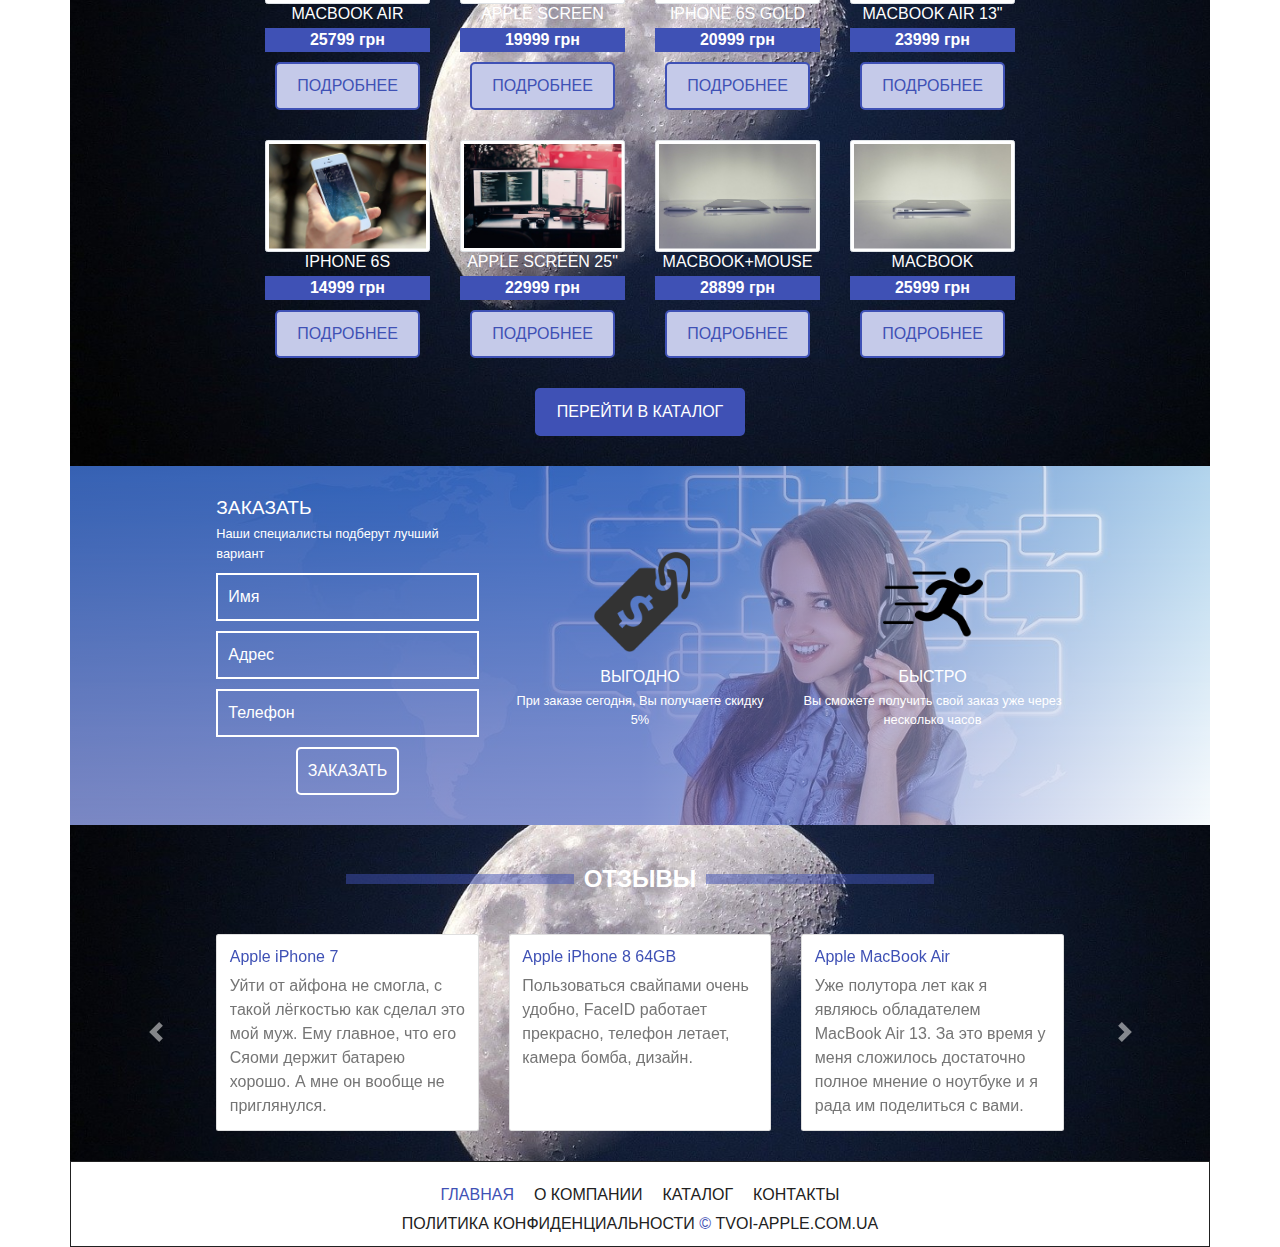
<file: site3/index.html>
<!DOCTYPE html>
<html lang="en">

<head>
    <meta charset="UTF-8">
    <meta name="viewport" content="width=device-width, initial-scale=1.0">
    <link rel="stylesheet" href="./css/bootstrap.min.css">
    <link rel="stylesheet" href="./css/main.css">
    <title>Двери</title>
</head>

<body>
    <!-- Menu -->
    <div class="container">
        <nav class="navbar navbar-expand-lg navbar-light bg-light ">
            <a class="navbar-brand">
                <img src="./img/logo.png" alt="Logo">
            </a>
            <button class="navbar-toggler" data-target="#my-nav" data-toggle="collapse" aria-controls="my-nav"
                aria-expanded="false" aria-label="Toggle navigation">
                <span class="navbar-toggler-icon"></span>
            </button>
            <div id="my-nav" class="collapse navbar-collapse">
                <ul class="navbar-nav mr-auto">
                    <li class="nav-item active">
                        <a class="nav-link text-uppercase" href="#">главная <span class="sr-only">(current)</span></a>
                    </li>
                    <li class="nav-item">
                        <a class="nav-link text-uppercase" href="#">О компании <span
                                class="sr-only">(current)</span></a>
                    </li>
                    <li class="nav-item">
                        <a class="nav-link text-uppercase" href="#">Каталог <span class="sr-only">(current)</span></a>
                    </li>
                    <li class="nav-item">
                        <a class="nav-link text-uppercase" href="#">Контакты <span class="sr-only">(current)</span></a>
                    </li>
                </ul>
                <span class="number-phone">+3(8093)538-14-14</span>
            </div>
        </nav>
    </div>
    <!-- Header -->

    <div class="container">
        <header>
            <div class="row justify-content-center">
                <div class="col-10 col-lg-6 col-md-10 align-self-center">
                    <h4 class="text-uppercase">
                        Новые и б/у телефоны <span>IPhone</span>
                    </h4>
                    <p>
                        iPhone — серия смартфонов, разработанных корпорацией Apple. Работают под управлением
                        операционной системы iOS, представляющей собой упрощённую и оптимизированную для
                        функционирования на мобильном устройстве версию macOS.

                        Впервые iPhone был анонсирован Стивом Джобсом на конференции Macworld Expo 9 января 2007 года.
                        Название iPhone образовано от англ. phone (телефон) добавлением буквы i; на презентации Джобс
                        заявил, что это сокращение слова Internet (Интернет), а также сказал, что «эта буква означает
                        для нас и другие вещи» и показал слайд со словами individual, instruct, inform, inspire
                        («личный; обучать; сообщать; вдохновлять»).
                    </p>
                </div>
                <div class="col-lg-4 col-md-10 text-center align-self-center">
                    <form action="">
                        <div>
                            <span class="text-uppercase">Оставьте заявку</span>
                            <input type="text" placeholder="Имя">
                            <input type="text" placeholder="Телефон">
                            <button class="btn text-uppercase">Отправить</button>
                        </div>
                    </form>
                </div>
            </div>
        </header>
    </div>
    <!-- Popular category -->
    <div class="container popcat">
        <div class="row">
            <div class="col text-center text-uppercase">
                <div class="title">
                    <h4>Популярные</h4>
                </div>
            </div>
        </div>
        <div class="row justify-content-center">
            <div class="col-10 col-md-3">
                <a href="">
                    <p class="text-uppercase">Iphone 6s</p>
                    <img src="./img/iphone/iphone1.jpg" class="img-thumbnail img-fluid" alt="">
                </a>
            </div>
            <div class="col-10 col-md-3">
                <a href="">
                    <p class="text-uppercase">MacBook Air</p>
                    <img src="./img/iphone/iphone2.jpg" class="img-thumbnail img-fluid" alt="">
                </a>
            </div>
            <div class="col-10 col-md-3">
                <a href="">
                    <p class="text-uppercase">IPad</p>
                    <img src="./img/iphone/iphone3.jpg" class="img-thumbnail img-fluid" alt="">
                </a>
            </div>
        </div>
    </div>
    <!-- advantages -->
    <div class="container adv text-center">
        <div class="row justify-content-center">
            <div class="col-10 col-md-5 col-lg-2">
                <img src="./img/imac.jpg" alt="bgi" class="img-fluid">
                <h6 class="text-uppercase">Срок службы</h6>
                <p>Срок службы – 5 лет. Причем это справедливо для всех мобильных устройств – iPhone, iPad, iPod. Именно
                    столько, как считает компания, должно проработать ваше устройство.</p>
            </div>

            <div class="col-10 col-md-5 col-lg-2">
                <img src="./img/quality.png" alt="bgi" class="img-fluid">
                <h6 class="text-uppercase">Качество сборки</h6>
                <p>Оригинальные iPhone отличаются высоким качеством материалов и сборки: в них удобные кнопки, отличный
                    экран и динамик.</p>
            </div>

            <div class="col-10 col-md-5 col-lg-2">
                <img src="./img/card.png" alt="bgi" class="img-fluid">
                <h6 class="text-uppercase">Ассортимент</h6>
                <p>iPhone был вашим верным спутником в течение многих лет? Нечаянно уронили Apple Watch? Отклеилось
                    защитное стекло на iPad?</p>
            </div>

            <div class="col-10 col-md-5 col-lg-2">
                <img src="./img/like.png" alt="bgi" class="img-fluid">
                <h6 class="text-uppercase">Внешний вид</h6>
                <p>Несмотря на то что по своему внешнему виду iPhone 7 и iPhone 7 Plus будут практически идентичны с
                    предшественниками, отличительные черты у новинок Apple окажутся. </p>
            </div>
        </div>
    </div>
    <!-- Popular -->
    <div class="container popgoods">
        <div class="row">
            <div class="col text-center text-uppercase">
                <div class="title">
                    <h4>Популярные товары</h4>
                </div>
            </div>
        </div>
        <div class="row text-center justify-content-center">
            <div class="col-10 col-sm-10 col-md-5 col-lg-2">
                <img src="./img/popular/popular1.jpg" alt="" class="img-thumbnail img-fluid">
                <h6 class="text-uppercase text-bold">MacBook Air</h6>
                <p>25799 грн</p>
                <button class="btn text-uppercase">Подробнее</button>
            </div>
            <div class="col-10 col-sm-10 col-md-5 col-lg-2">
                <img src="./img/popular/popular2.jpg" alt="" class="img-thumbnail img-fluid">
                <h6 class="text-uppercase text-bold">Apple Screen</h6>
                <p>19999 грн</p>
                <button class="btn text-uppercase">Подробнее</button>
            </div>
            <div class="col-10 col-sm-10 col-md-5 col-lg-2">
                <img src="./img/popular/popular3.jpg" alt="" class="img-thumbnail img-fluid">
                <h6 class="text-uppercase text-bold">Iphone 6s Gold</h6>
                <p>20999 грн</p>
                <button class="btn text-uppercase">Подробнее</button>
            </div>
            <div class="col-10 col-sm-10 col-md-5 col-lg-2">
                <img src="./img/popular/popular4.jpg" alt="" class="img-thumbnail img-fluid">
                <h6 class="text-uppercase text-bold">MacBook Air 13"</h6>
                <p>23999 грн</p>
                <button class="btn text-uppercase">Подробнее</button>
            </div>
        </div>
        <div class="row text-center justify-content-center">
            <div class="col-10 col-sm-10 col-md-5 col-lg-2">
                <img src="./img/popular/popular5.jpg" alt="" class="img-thumbnail img-fluid">
                <h6 class="text-uppercase text-bold">Iphone 6s</h6>
                <p>14999 грн</p>
                <button class="btn text-uppercase">Подробнее</button>
            </div>
            <div class="col-10 col-sm-10 col-md-5 col-lg-2">
                <img src="./img/popular/popular6.jpg" alt="" class="img-thumbnail img-fluid">
                <h6 class="text-uppercase text-bold">Apple Screen 25"</h6>
                <p>22999 грн</p>
                <button class="btn text-uppercase">Подробнее</button>
            </div>
            <div class="col-10 col-sm-10 col-md-5 col-lg-2">
                <img src="./img/popular/popular7.jpg" alt="" class="img-thumbnail img-fluid">
                <h6 class="text-uppercase text-bold">MacBook+Mouse</h6>
                <p>28899 грн</p>
                <button class="btn text-uppercase">Подробнее</button>
            </div>
            <div class="col-10 col-sm-10 col-md-5 col-lg-2">
                <img src="./img/popular/popular8.jpg" alt="" class="img-thumbnail img-fluid">
                <h6 class="text-uppercase text-bold">MacBook</h6>
                <p>25999 грн</p>
                <button class="btn text-uppercase">Подробнее</button>
            </div>
        </div>
        <div class="row text-center justify-content-center">
            <div class="col"><button class="btn-lg btn-inverse text-uppercase">Перейти в каталог</button></div>
        </div>
    </div>
    <!-- Call center -->
    <div class="container form-check text-white">
        <div class="row text-center justify-content-center">
            <div class="col-10 col-md-10 col-sm-10 col-lg-3  col-lg93 align-self-center text-left">
                <div>
                    <h5 class="text-uppercase">Заказать</h5>
                    <p>Наши специалисты подберут лучший вариант</p>
                </div>
                <form action="" class="text-center">
                    <div>
                        <input type="text" placeholder="Имя">
                        <input type="text" placeholder="Адрес">
                        <input type="text" placeholder="Телефон">
                        <button class="btn text-uppercase">Заказать</button>
                    </div>
                </form>
            </div>
            <div class="col-5 col-sm-5 col-md-5 col-lg-3 align-self-center">
                <img src="./img/dollar.jpg" alt="icon-dollar" class="img-fluid">
                <h6 class="text-uppercase">Выгодно</h6>
                <p>При заказе сегодня, Вы получаете скидку 5%</p>
            </div>
            <div class="col-5 col-sm-5 col-md-5 col-lg-3 align-self-center">
                <img src="./img/fast.png" alt="icon-dollar" class="img-fluid">
                <h6 class="text-uppercase">Быстро</h6>
                <p>Вы сможете получить свой заказ уже через несколько часов</p>
            </div>
        </div>
    </div>
    <!-- reviews -->
    <div class="container reviews">
        <div class="row">
            <div class="col text-center text-uppercase">
                <div class="title">
                    <h4>Отзывы</h4>
                </div>
            </div>
        </div>
        <div id="my-carousel" class="carousel slide" data-ride="carousel">
            <div class="carousel-inner">
                <div class="carousel-item active">
                    <div class="row justify-content-center">
                        <div class="col-lg-3 col-md-9 col-sm-9 col-9">
                            <div class="card">
                                <div class="card-body">
                                    <h5 class="card-title">Apple iPhone 7</h5>
                                    <p class="card-text">Уйти от айфона не смогла, с такой лёгкостью как сделал это мой
                                        муж. Ему главное, что его Сяоми держит батарею хорошо. А мне он вообще не
                                        приглянулся.</p>
                                </div>
                            </div>
                        </div>

                        <div class="col-lg-3 col-md-9 col-sm-9 col-9">
                            <div class="card">
                                <div class="card-body">
                                    <h5 class="card-title">Apple iPhone 8 64GB</h5>
                                    <p class="card-text">Пользоваться свайпами очень удобно, FaceID работает прекрасно,
                                        телефон летает, камера бомба, дизайн.</p>
                                </div>
                            </div>
                        </div>

                        <div class="col-lg-3 col-md-9 col-sm-9 col-9">
                            <div class="card">
                                <div class="card-body">
                                    <h5 class="card-title">Apple MacBook Air</h5>
                                    <p class="card-text">Уже полутора лет как я являюсь обладателем MacBook Air 13. За
                                        это время у меня сложилось достаточно полное мнение о ноутбуке и я рада им
                                        поделиться с вами.</p>
                                </div>
                            </div>
                        </div>
                    </div>
                </div>

                <div class="carousel-item">
                    <div class="row justify-content-center">
                        <div class="col-lg-3 col-md-9 col-sm-9 col-9">
                            <div class="card">
                                <div class="card-body">
                                    <h5 class="card-title">Apple iPhone 7</h5>
                                    <p class="card-text">Уйти от айфона не смогла, с такой лёгкостью как сделал это мой
                                        муж. Ему главное, что его Сяоми держит батарею хорошо. А мне он вообще не
                                        приглянулся.</p>
                                </div>
                            </div>
                        </div>

                        <div class="col-lg-3 col-md-9 col-sm-9 col-9">
                            <div class="card">
                                <div class="card-body">
                                    <h5 class="card-title">Apple iPhone 8 64GB</h5>
                                    <p class="card-text">Пользоваться свайпами очень удобно, FaceID работает прекрасно,
                                        телефон летает, камера бомба, дизайн.</p>
                                </div>
                            </div>
                        </div>

                        <div class="col-lg-3 col-md-9 col-sm-9 col-9">
                            <div class="card">
                                <div class="card-body">
                                    <h5 class="card-title">Apple MacBook Air</h5>
                                    <p class="card-text">Уже полутора лет как я являюсь обладателем MacBook Air 13. За
                                        это время у меня сложилось достаточно полное мнение о ноутбуке и я рада им
                                        поделиться с вами.</p>
                                </div>
                            </div>
                        </div>
                    </div>
                </div>
        </div>
        <a class="carousel-control-prev" href="#my-carousel" data-slide="prev">
            <span class="carousel-control-prev-icon"></span>
        </a>
        <a class="carousel-control-next" href="#my-carousel" data-slide="next">
            <span class="carousel-control-next-icon"></span>
        </a>
    </div>
    </div>
    <!-- footer -->
    <footer class="container">
        <div class="row text-center">
            <div class="col">
                <menu class="nav justify-content-center">
                    <li class="nav-item"><a href="" class="nav-link text-uppercase active">Главная</a></li>
                    <li class="nav-item"><a href="" class="nav-link text-uppercase">О компании</a></li>
                    <li class="nav-item"><a href="" class="nav-link text-uppercase">Каталог</a></li>
                    <li class="nav-item"><a href="" class="nav-link text-uppercase">Контакты</a></li>
                </menu>
                <p class="text-uppercase">
                    Политика конфиденциальности <span>&copy;</span>
                    tvoi-apple.com.ua 
                </p>
            </div>
        </div>
    </footer>

    <script src="./js/jquery-3.4.1.min.js"></script>
    <script src="./js/bootstrap.min.js"></script>
</body>

</html>
</file>
<file: apartment/style.css>
* {
    padding: 0;
    margin: 0;
    font-family: 'Roboto Condensed', sans-serif;
}

body, html {
overflow-x: hidden;
}

nav {
    margin: 0 auto;
    max-width: 1100px;
    width: 100%;
}

#checkbox-menu, 
.toggle {
    display: none;
}

.menu {
    padding: 0;
    margin: 0;
    height: 50px;
    display: flex;
    flex-direction: row;
    justify-content: space-around;
    align-items: center;
    list-style-type: none;
}

.menu li a {
    color: #000;
    text-decoration: none;
    align-self: center;
    font-size: 13px;
    padding: 10px 15px;
    transition: background 0.2s linear;
}

.menu li a:hover {
    background: #ffcc01;
    border-radius: 3px;
}

.menu li a.logo {
    font-size: 25px;
    margin-right: 240px;
}

.menu li a.contacts {
    margin-right: 100px;
}

.wrapper {
    margin: 0 auto;
    max-width: 1100px;
    width: 100%;
}

.intro {
    margin-top: 25px;
    display: flex;
    justify-content: flex-end;
}

.intro-img {
    background-image: url(img/room.jpg);
    width: 965px;
    height: 640px;
}

.intro .intro-text {
    position: absolute;
    font-size: 62px;
    right: 700px;
    top: 220px;
}

.intro-contacts {
    background-color: #ffcc01;
    max-width: 590px;
    position: absolute;
    right: 80px;
    top: 635px;
    display: flex;
    justify-content: space-between;
    padding: 30px 50px;
}

.intro-contacts i {
    color: #fff;
    margin-right: 30px;
}

.intro-contacts p {
    font-size: 18px;
    margin-right: 60px;
}

.stats {
    display: flex;
    margin-top: 130px;
}

.stats-line {
    display: flex;
}

.stats-text {
    padding-right: 40px;
}

.stats-text h2 {
    font-size: 40px;
    margin-bottom: 70px;
}

.stats-text p {
    margin-top: 50px;
    font-size: 13px;
    line-height: 27px;
}

.square {
    width: 200px;
    height: 200px;
    background-color: #f6f5f4;
    margin: 30px;
    display: flex;
    justify-content: center;
    align-items: center;
    flex-direction: column;
}

.stats-square {
    font-size: 40px;
    color: #ffcc01;
    margin-bottom: 15px;
}

.square-text {
    font-size: 14px;
}

.apartments {
    background: #f6f5f4;
    padding: 60px 0;
}

.apart h2 {
    margin-bottom: 85px;
    font-size: 40px;
}

.card {
    max-width: 330px;
    background: #fff;
    box-shadow: 0 0 10px rgba(0, 0, 0, 0.5);
}

.card-container {
    padding: 25px;
}

.card-info {
    display: flex;
    justify-content: space-between;
    margin-top: 15px;
}

.card-info .money {
    font-size: 18px;
    color: #ffcc01;
}

.card-info i {
    margin-right: 8px;
}

.card-info span:first-child {
    margin-right: 18px;
}

.card:hover {
    background: #fafaf9;
    box-shadow: 0 0 10px rgba(0, 0, 0, 0.8);
}

.cards {
    display: grid;
    grid-template-columns: repeat(3, 1fr);
    grid-template-rows: repeat(2, 1fr);
    grid-column-gap: 0px;
    grid-row-gap: 30px;
}

.apart input[type=text] {
    margin-top: 50px;
    width: 300px;
    height: 70px;
    border: none;
    background-image: url(img/search.png);
    background-repeat: no-repeat;
    background-position: 27px;
    outline: none;
    padding-left: 62px;
    font-size: 15px;
    color: #919eb1;
    border-top-left-radius: 4px;
    border-bottom-left-radius: 4px;
}

.apart input[type=submit] {
    width: 115px;
    border: none;
    height: 70px;
    background: #ffcc01;
    font-size: 15px;
    margin-left: -4px;
    border-top-right-radius: 4px;
    border-bottom-right-radius: 4px;
}

.all {
    width: 250px;
    height: 70px;
    border: none;
    border-radius: 4px;
    margin-left: 40px;
    margin-top: 52px;
    font-size: 15px;
}

.buttons-search {
    display: flex;
}

.steps h2 {
    margin-top: 55px;
    font-size: 40px;
    margin-bottom: 35px;
}

.steps-text {
    line-height: 27px;
    font-size: 13px;
}

.mbtext {
    margin-bottom: 70px;
}

.step-block {
    width: 340px;
    height: 370px;
    background: #fff;
    box-shadow: 0 0 20px rgba(0, 0, 0, 0.3);
    overflow: hidden;
}

.step-block .step-num {
    font-size: 200px;
    position: relative;
    top: -120px;
    left: -30px;
}

.step-block:hover {
    background: #ffcc01;
    color: #fff;
}

.steps-container {
    margin-bottom: 50px;
    display: flex;
    justify-content: space-between;
}

.step-block h4 {
    font-size: 14px;
    margin-left: 40px;
    margin-top: -100px;
    margin-bottom: 20px;
}

.step-block h4 span {
    margin-right: 15px;
}

.step-block .step-info {
    margin-left: 70px;
    line-height: 29px;
}

.step-block .step-info-last {
    display: inline-block;
    margin-left: 70px;
    margin-top: 20px;
}

.serv-container {
    display: flex;
    margin-top: 70px;
}

.services img {
    width: 100%;
    height: auto;
}

.serv-img-container {
    width: 58%;
} 

.serv-text {
    width: 42%;
    margin-left: 3%;
}

.serv-text p {
    margin-bottom: 60px;
}

.services h2 {
    font-size: 40px;
    margin-bottom: 20px;
}

.services p {
    font-size: 13px;
    line-height: 30px;
}

.services h4 {
    font-size: 25px;
    margin-bottom: 25px;
}

.agents {
    background: #f6f5f4;
    padding-top: 60px;
    margin-top: 30px;
}

.agents h2 {
    font-size: 40px;
    margin-bottom: 20px;
}

.agents p {
    font-size: 13px;
    line-height: 30px;
}

.agents p:nth-child(3) {
    margin-bottom: 60px;
}

.agent-block {
    display: flex;
    justify-content: space-between;
}

.social i {
    margin-right: 15px;
    position: relative;
    top: 7px;
    color: #000;
}

.social i:hover {
    color: rgb(50, 100, 173);
}

.agent-card {
    max-width: 234px;
    background: #fff;
    box-shadow: 0 0 10px rgba(0, 0, 0, 0.5);
}

.agent-card:hover {
    box-shadow: 0 0 10px rgba(0, 0, 0, 0.7);
}

.agent-info {
    padding-top: 10px;
    padding-left: 10px;
}

.agent-name {
    color: #ffcc01;
}

.agent-cards {
    display: flex;
    justify-content: space-between;
    padding-bottom: 95px;
}

.add {
    padding-bottom: 100px;
    padding-top: 90px;
}

.add-line {
    display: flex;
}

.location {
    font-size: 18px;
    padding: 30px 87px 35px 55px;
    background: #ffcc01;
    display: inline-block;
}

.location i {
    margin-right: 30px;
    font-size: 25px;
    position: relative;
    top: 5px;
    color: #fff;
}

.location-city {
    position: relative;
    left: 100px;
    bottom: 50px;
}

.location-country {
    position: relative;
    left: 270px;
    bottom: 50px;
}

.add-line h3 {
    font-size: 25px;
    margin-top: 75px;
    margin-bottom: 40px;
    margin-left: 130px;
}

.add-line p {
    font-size: 13px;
    line-height: 30px;
    margin-left: 130px;
}

.add-line-right p {
    margin-left: 0px;
    margin-right: 165px;
}

.add-line h3:last-of-type {
    margin-top: 25px;
}

.show-more {
    font-size: 18px;
    background: #1f373d;
    padding: 30px 70px 30px 55px;
    display: inline-block;
    margin-left: 130px;
    color: #fff;
    margin-top: 60px;
}

footer {
    background: #1f373d;
    color: #fff;
    padding-top: 50px;
    padding-bottom: 80px;
}

.footer-block {
    display: flex;
    justify-content: space-between;
}

.footer-block h3 {
    font-size: 40px;
}

.footer-search input[type=text] {
    width: 442px;
    height: 70px;
    color: #919eb1;
    padding-left: 27px;
    font-size: 15px;
    background-image: url(./img/arrow.png);
    background-repeat: no-repeat;
    background-position: 94%;
}

hr {
    opacity: 0.3;
    margin-top: 47px;
    margin-bottom: 70px;
}

.footer-links {
    display: flex;
    justify-content: space-between;
    padding-right: 90px;
}

.footer-link {
    display: flex;
    flex-direction: column;
}

.footer-links-logo {
    font-size: 25px;
    margin-right: 26%;
}

.footer-link p {
    text-transform: uppercase;
    font-size: 13px;
    color: #919eb1;
    margin-bottom: 35px;
}

.footer-link a {
    color: #fff;
    text-decoration: none;
    font-size: 13px;
    margin-bottom: 20px;
}

.footer-link a:hover {
    opacity: 0.3;
}



@media (max-width: 765px) {
    .toggle {
        clear: both;
        display: block;
        text-align: center;
        font-size: 18px;
        line-height: 40px;
        width: 100%;
        color: #000;
        background: #ffcc01;
        transition: all .1s linear;
    }
    .toggle:hover {
        background: #d3a900;
    }
    #checkbox-menu:checked + label .touch li {
        opacity: 1;
        visibility: visible;
        transition: all .7s linear;
    }
    #checkbox-menu:checked + label .touch {
        height: 350px;
    }
    .menu {
        display: flex;
        flex-direction: column;
        justify-content: space-around;
        align-items: center;
        height: 0;
        transition: height .3s linear;
    }
    .menu li {
        display: flex;
        align-self: center;
        width: 65%;
        opacity: 0;
        visibility: hidden;
    }
    .menu li a {
        width: 95%;
        text-align: center;
        align-self: center;
        align-content: center;
    }
    .menu li a.logo {
        font-size: 21px;
        margin-right: 0px;
    }
    
    .menu li a.contacts {
        margin-right: 0px;
    }
    .intro {
        margin-top: 0;
        display: block;
        max-width: 100%;
    }
    .intro-img {
        background-position: bottom 10px right 570px;
    }
    .intro .intro-text {
        position: relative;
        font-size: 35px;
        right: -10px;
        top: 95px;
    }
    .intro .intro-contacts {
        right: 0;
        top: -50px;
        padding: 20px 10px;
        position: relative;
    }
    .intro-contacts i {
        margin-right: 10px;
    }
    .intro-contacts p {
        font-size: 13px;
        margin-right: 0;
    }
    .stats {
        margin-top: 0;
        flex-direction: column;
    }
    .stats-text {
        padding: 10px;
    }
    .stats-text h2 {
        font-size: 30px;
        margin-bottom: 10px;
    }
    .stats-text p {
        margin-top: 5px;
        font-size: 13px;
        line-height: 18px;
    }
    .square {
        height: 140px;
    }
    .cards {
    grid-template-columns: repeat(1, 1fr);
    grid-template-rows: repeat(6, 1fr);
    grid-row-gap: 10px;
    justify-items: center;
    }
    .apart input[type=text] {
        margin-top: 20px;
        width: 130px;
    }
    .buttons-search {
        flex-direction: column;
        margin-left: 4%;
    }
    .all {
        background: #fff;
        margin-top: 10px;
        margin-left: 0;
    }
    .steps-container {
        flex-direction: column;
        justify-content: center;
        align-items: center;
    }
    .step-block {
        margin-top: 20px;
    }
    .steps-text, .steps h2 {
        margin-left: 5%;
        margin-bottom: 15px;
    }
    .serv-container {
        margin-top: 20px;
        flex-direction: column;
    }
    .serv-img-container {
        width: 100%;
    }
    .serv-text {
        width: 100%;
    }
    .services h2 {
        margin-left: 5%;
    }
    .services p {
        margin-left: 5%;
    }
    .agents h2 {
        margin-left: 5%;
    }
    .agents p {
        margin-left: 5%;
    }
    .agent-cards {
        flex-direction: column;
        justify-content: center;
        align-items: center;
    }
    .agent-card {
        margin-top: 10px;
    }
    .add-line {
        flex-direction: column;
    }
    .location {
        font-size: 15px;
        padding: 15px 10px 18px 11px;
    }
    .location-city {
        left: 100px;
        bottom: 50px;
    }
    .location-country {
        left: 60px;
        bottom: 50px;
    }
    .add-line h3 {
        font-size: 25px;
        margin-top: 75px;
        margin-bottom: 40px;
        margin-left: 5%;
    }
    .add-line p {
        margin-left: 5%;
    }
    .add-line-right p {
        margin-left: 5%;
        margin-right: 0;
    }
    .show-more {
        font-size: 15px;
        padding: 20px 50px 20px 35px;
        margin-left: 15%;
        margin-top: 20px;
    }
    .footer-block {
        flex-direction: column;
    }
    .footer-logo h3 {
        font-size: 25px;
        text-align: center;
    }
    .footer-search input[type=text] {
        width: 80%;
        height: 50px;
        margin-top: 15px;
    }
    .footer-search {
        display: flex;
        justify-content: center;
    }
    .footer-links {
        flex-wrap: wrap;
        margin-left: 5%;
        padding-right: 7%;
    }
}
</file>
<file: apple/css/main.css>
html {
  font-size: 10px;
}

body {
  font-size: 16px;
  color: #757575;
}

body .container {
  padding: 0;
}

body .title {
  overflow: hidden;
  text-align: center;
}

body .title h4 {
  display: inline-block;
  vertical-align: middle;
  font-weight: bold;
  color: white;
  margin: 2rem 0;
  padding: 2rem;
  font-size: 1.5em;
}

body .title:before, body .title:after {
  content: "";
  display: inline-block;
  vertical-align: middle;
  width: 20%;
  height: 1rem;
  background-color: #3F51B5;
  position: relative;
  opacity: 0.5;
}

body .title::before {
  margin-left: -100%;
  left: 1.5rem;
}

body .title::after {
  margin-right: -100%;
  right: 1.5rem;
}

body .btn {
  border: 2px solid #3F51B5;
  background-color: #C5CAE9;
  color: #3F51B5;
  border-radius: 0.5rem;
  font-size: 1em;
  padding: 1rem 2rem;
  -webkit-transition: all 0.4s;
  transition: all 0.4s;
}

body .btn:hover {
  background-color: #3F51B5;
  color: white;
}

body .btn-inverse {
  border: 2px solid #3F51B5;
  background-color: #3F51B5;
  color: white;
  border-radius: 0.5rem;
  font-size: 1em;
  padding: 1rem 2rem;
  -webkit-transition: all 0.4s;
  transition: all 0.4s;
}

body .btn-inverse:hover {
  opacity: 0.8;
}

body .navbar {
  padding: 0.3rem 5rem;
  border: 1px solid #212121;
  font-weight: bold;
}

body .navbar .number-phone {
  color: #3F51B5;
}

body .navbar .navbar-nav li.nav-item > a.nav-link {
  color: #212121;
}

body .navbar .navbar-nav li.nav-item > a.nav-link:hover {
  color: #3F51B5;
}

body .navbar .navbar-nav li.active > a.nav-link {
  color: #3F51B5;
}

body header {
  background-image: url("../img/header.jpg");
  background-size: cover;
  background-position: center;
  background-repeat: no-repeat;
  padding: 10rem;
}

body header .row {
  background-color: rgba(255, 255, 255, 0.8);
  border-radius: 1rem;
}

body header p {
  color: #212121;
}

body header h4 {
  font-size: 20px;
  font-weight: bold;
  color: #212121;
}

body header h4 > span {
  color: #3F51B5;
}

body header form {
  border: double 1rem white;
}

body header form div {
  background: rgba(255, 255, 255, 0.8);
  padding: 1.5rem;
}

body header form span {
  color: #3F51B5;
  font-weight: bold;
  font-size: 1.6rem;
}

body header form input {
  width: 100%;
  padding: 1rem;
  background-color: transparent;
  border: 2px solid #3F51B5;
  border-radius: 0.5rem;
  margin-top: 1.5rem;
  margin-bottom: 1.5rem;
}

body header form input::-webkit-input-placeholder {
  color: #3F51B5;
}

body header form input:-moz-input-placeholder {
  color: #3F51B5;
}

body header form input:-ms-input-placeholder {
  color: #3F51B5;
}

body .popcat {
  background-image: url("../img/paper-bg.jpg");
  background-size: cover;
  background-position: center;
  background-repeat: no-repeat;
  padding-bottom: 4rem;
}

body .popcat a {
  display: -webkit-box;
  display: -ms-flexbox;
  display: flex;
  -webkit-box-align: center;
      -ms-flex-align: center;
          align-items: center;
  -webkit-box-pack: center;
      -ms-flex-pack: center;
          justify-content: center;
  text-decoration: none;
}

body .popcat a p {
  padding: 0;
  margin: 0;
  font-weight: bold;
  color: white;
  text-shadow: 0 0 3px white;
  font-size: 1.5em;
  z-index: 100;
  -webkit-transition: all 1s;
  transition: all 1s;
  position: absolute;
}

body .popcat a img {
  -webkit-transition: all 1s;
  transition: all 1s;
}

body .popcat a:hover img {
  background-color: #C5CAE9;
  -webkit-transform: scale(1.1);
          transform: scale(1.1);
}

body .popcat a:hover p {
  -webkit-transform: scale(0.8);
          transform: scale(0.8);
}

body .adv {
  color: white;
  background-image: url("../img/imac-bg.jpg");
  background-size: cover;
  background-position: center;
  background-repeat: no-repeat;
  position: relative;
}

body .adv::before {
  content: "";
  position: absolute;
  top: 0;
  right: 0;
  left: 0;
  bottom: 0;
  background-image: -webkit-gradient(linear, left top, right top, from(#303F9F), color-stop(50%, #3F51B5), to(white));
  background-image: linear-gradient(left, #303F9F 0%, #3F51B5 50%, white 100%);
  opacity: 0.6;
}

body .adv .row {
  padding: 3rem 0;
}

body .adv h6 {
  margin: 1rem 0;
  font-weight: bold;
  font-size: 1em;
}

body .adv p {
  font-size: 0.7em;
}

body .popgoods {
  background-image: url("../img/paper-bg.jpg");
  background-size: cover;
  background-position: center;
  background-repeat: no-repeat;
}

body .popgoods .row {
  padding-bottom: 3rem;
}

body .popgoods .row:first-child {
  padding-bottom: 0;
}

body .popgoods p {
  color: white;
  font-weight: bold;
  background-color: #3F51B5;
}

body .popgoods h6 {
  font-size: 1em;
  color: white;
}

body .form-check {
  position: relative;
  background-image: url("../img/call-center-bg.jpg");
  background-size: cover;
  background-position: center;
  background-repeat: no-repeat;
}

body .form-check::before {
  content: "";
  position: absolute;
  top: 0;
  right: 0;
  left: 0;
  bottom: 0;
  background-image: -webkit-gradient(linear, left top, right top, from(#303F9F), color-stop(50%, #3F51B5), to(white));
  background-image: linear-gradient(left, #303F9F 0%, #3F51B5 50%, white 100%);
  opacity: 0.6;
}

body .form-check .img-fluid {
  width: 100px;
}

body .form-check .row {
  padding: 3rem 0;
}

body .form-check h5 {
  font-size: 1.2em;
}

body .form-check h6 {
  font-size: 1em;
}

body .form-check p {
  font-size: 0.8em;
}

body .form-check img {
  margin-bottom: 1.5rem;
  -webkit-transition: all 0.5s;
  transition: all 0.5s;
}

body .form-check img:hover {
  -webkit-transform: scale(1.2);
          transform: scale(1.2);
}

body .form-check input {
  width: 100%;
  padding: 1rem;
  background: transparent;
  border: 2px solid white;
  margin-bottom: 1rem;
}

body .form-check input::-webkit-input-placeholder {
  color: white;
}

body .form-check input:-moz-input-placeholder {
  color: white;
}

body .form-check input:-ms-input-placeholder {
  color: white;
}

body .form-check button {
  color: white;
  border: 2px solid white;
  background-color: transparent;
  padding: 1rem;
}

body .reviews {
  padding-bottom: 3rem;
  background-image: url("../img/paper-bg.jpg");
  background-size: cover;
  background-position: center;
  background-repeat: no-repeat;
}

body .reviews .card {
  height: 100%;
}

body .reviews .card h5 {
  font-size: 1em;
  color: #3F51B5;
}

body footer {
  border: 1px solid #212121;
  color: #212121;
  background-color: white;
}

body footer menu a.active {
  color: #3F51B5;
}

body footer menu a {
  color: #212121;
}

body footer menu a:hover {
  color: #3F51B5;
}

body footer p span {
  color: #3F51B5;
}

@media (max-width: 992px) {
  body header {
    padding: 3rem 0;
  }
  body .popcat a p {
    font-size: 1em;
  }
  body .adv img {
    width: 10rem;
  }
  body .form-check button {
    margin-bottom: 1.5rem;
  }
  body .popgoods .row {
    padding-bottom: 0;
  }
  body .popgoods .row .title {
    margin: 0;
  }
  body .popgoods .row h4 {
    padding: 1rem;
    margin: 1rem 3rem;
  }
  body .popgoods .row div {
    margin-bottom: 1.5rem;
  }
  body footer {
    font-size: 0.8em;
  }
}

@media (max-width: 768px) {
  body .title::before, body .title::after {
    content: '';
    display: none;
  }
  body header p {
    font-size: 0.8em;
  }
}
/*# sourceMappingURL=main.css.map */
</file>
<file: design/css/style.css>
@import url('https://fonts.googleapis.com/css?family=Poppins&display=swap');


body {
    font-family: 'Poppins', sans-serif;
}

* {
    padding: 0;
    margin: 0;
}

li {
    list-style: none;
    display: flex;
}

a {
    text-decoration: none;
}

header {
    background: #ece5e5;
    padding: 22px 0;
}

.logo {
    width: 100px;
}

.header-container {
    width: 90%;
    margin: 0 auto;
    display: flex;
    justify-content: space-around;
}

.header-container a {
    color: #000;
    font-size: 16px;
    margin-right: 63px;
    padding: 27px 7px;
}

.header-container a:hover {
    background: rgb(217, 240, 12);
}

#menu-checkbox {
    display: none;
}

ul {
    display: flex;
}

nav {
    margin-top: 20px;
}

.top-slide {
    background: url(../img/workplace.jpg);
    background-size: 100%;
    background-repeat: no-repeat;
    padding-top: 150px;
    padding-bottom: 250px;
}

.top-container {
    width: 85%;
    margin: 0 auto;
}

.top-slide h2 {
    background: rgb(217, 240, 12);
    display: inline;
    font-size: 70px;
    padding: 0 13px;
}

.top-slide p {
    background: #d3cbcb;
    display: inline;
    padding: 0 4px;
    font-size: 24px;
    color: aliceblue;
}

.specialize-container {
    width: 80%;
    margin: 0 auto;
    text-align: center;
}

.specialize-container h3 {
    font-size: 35px;

}

.specialize-container p {
    margin-top: 20px;
    margin-bottom: 20px;
    font-size: 24px;
}

.specialize-cards {
    display: grid;
    grid-template-columns: repeat( auto-fit, minmax(250px, 1fr) );
}

.img-card {
    width: 200px;
}

.bottom-card {
    
    position: relative;
    top: -30px;
}

.text-card {
    font-size: 20px;
    
}

.portfolio {
    width: 90%;
    margin: 0 auto;
    text-align: center;
}

.portfolio h4 {
    background: #3a3131;
    color: yellowgreen;
    font-size: 18px;
    padding: 0 8px;
    display: inline-block;
    margin-bottom: 30px;
}

.portfolio p {
    font-size: 16px;
}

.toggles button {
    border: none;
    cursor: pointer;
    font-size: 16px;
    margin: 20px 5px;
    background: transparent;
}

.toggles button:after {
    content: " / ";
}

.toggles button:last-child:after {
    content: " ";
}

.posts {
    width: 90%;
    margin: 0 auto;
    display: grid;
    grid-template-columns: repeat( auto-fit, minmax(250px, 1fr) );
}

.post img {
    width: 200px;
}

.brand-slider {
    width: 90%;
    margin: 0 auto;
    text-align: center;
    margin-bottom: 100px;
}

.brand-slider h4 {
    background: #3a3131;
    color: yellowgreen;
    font-size: 18px;
    padding: 0 8px;
    margin-top: 40px;
    display: inline-block;
    margin-bottom: 30px;
}

.brand-slider p {
    font-size: 16px;
    margin-bottom: 30px;
}

footer {
    background: #414146;
    padding: 30px 0;
    color: #fff;
    
}

footer h4 {
    font-size: 18px;
}

.footer-container {
    width: 90%;
    margin: 0 auto;
    display: grid;
    grid-template-columns: 30% 30% 30%;
    grid-column-gap: 3%;
}

.about-us a {
    background: #000;
    border-bottom: 2px solid rgb(212, 245, 25);
    color: white;
    font-size: 15px;
    padding: 15px;
    margin-top: 30px;
    margin-bottom: 40px;
    display: inline-block;
}

.images {
    margin-top: 10px;
}

.images img {
    width: 100px;
}

.tweets p {
    margin-top: 30px;
}

.tweets img {
    width: 35px;
}

.contacts p {
    margin: 30px ;
}

.contacts a {
    color: white;
}

.contacts i {
    font-size: 30px;
    margin-right: 20px;
}




@media (max-width: 768px) {
    .header-container {
        width: 100%;
        display: flex;
        justify-content: space-around;
    }
    .main-menu {
        display: none;
    }
    .main-menu li {
        width: 100%;
        display: block;
        font-size: 12px;
    }
    .main-menu a {
        display: block;
        padding: 8px;
    }
    .toggle-button {
        text-align: center;
        display: block;
        cursor: pointer;
        color: #000;
    }
    .toggle-button:after {
        content: attr(data-open);
        display: block;
    }
    #menu-checkbox:checked + nav[role="navigation"] .main-menu {
        display: block;
    }
    #menu-checkbox:checked + nav[role="navigation"] .toggle-button:after {
        content: attr(data-close);
    }
    .header-container a{
        margin-right: -20px;
    }
    .main-menu {
        position: relative;
        top: 20px;
        right: 40px;
    }
    .top-slide {
        
        padding-top: 40px;
        padding-bottom: 40px;
    }
    .top-slide h2 {
        font-size: 32px;
    }
    .top-slide p {
        font-size: 16px;
    }
    .specialize-container p {
        font-size: 16px;
    }
    .footer-container {
        font-size: 10px;
    }
    .about-us a {
        padding: 10px;
        font-size: 10px;
    }
    footer h4 {
        font-size: 14px;
    }
    .tweets p {
        margin: 20px 10px;
        display: flex;
        flex-direction: column;
    }
    .contacts p {
        margin: 20px 0;
        display: flex;
        flex-direction: column;
    }
}
</file>
<file: example_for_development/css/style.css>
html,body,header, #intro {
    height: 100%;
}

#intro {
    background: url(../img/city.png)no-repeat center center fixed;
    -webkit-background-size: cover;
    background-size: cover;
}

.top-nav-collapse {
    background-color: rgb(47, 35, 160);
}

.map-container{
    overflow:hidden;
    padding-bottom:56.25%;
    position:relative;
    height:0;
    }
    .map-container iframe{
    left:0;
    top:0;
    height:100%;
    width:100%;
    position:absolute;
    }

@media (max-width: 768px) {
    .navbar:not(.top-nav-collapse){
    
        background-color: rgb(47, 35, 160);
    }
}
</file>
<file: payment_form/css/style.css>
.hr-dashed {
    height: 1px;
    background-image: linear-gradient(90deg, #ced4da, #ced4da 75%, transparent 75%, transparent 100%);
    background-size: 10px 1px;
    border: none;
    margin: 0;
}
</file>
<file: site3/css/main.css>
html {
  font-size: 10px;
}

body {
  font-size: 16px;
  color: #757575;
}

body .container {
  padding: 0;
}

body .title {
  overflow: hidden;
  text-align: center;
}

body .title h4 {
  display: inline-block;
  vertical-align: middle;
  font-weight: bold;
  color: white;
  margin: 2rem 0;
  padding: 2rem;
  font-size: 1.5em;
}

body .title:before, body .title:after {
  content: "";
  display: inline-block;
  vertical-align: middle;
  width: 20%;
  height: 1rem;
  background-color: #3F51B5;
  position: relative;
  opacity: 0.5;
}

body .title::before {
  margin-left: -100%;
  left: 1.5rem;
}

body .title::after {
  margin-right: -100%;
  right: 1.5rem;
}

body .btn {
  border: 2px solid #3F51B5;
  background-color: #C5CAE9;
  color: #3F51B5;
  border-radius: 0.5rem;
  font-size: 1em;
  padding: 1rem 2rem;
  -webkit-transition: all 0.4s;
  transition: all 0.4s;
}

body .btn:hover {
  background-color: #3F51B5;
  color: white;
}

body .btn-inverse {
  border: 2px solid #3F51B5;
  background-color: #3F51B5;
  color: white;
  border-radius: 0.5rem;
  font-size: 1em;
  padding: 1rem 2rem;
  -webkit-transition: all 0.4s;
  transition: all 0.4s;
}

body .btn-inverse:hover {
  opacity: 0.8;
}

body .navbar {
  padding: 0.3rem 5rem;
  border: 1px solid #212121;
  font-weight: bold;
}

body .navbar .number-phone {
  color: #3F51B5;
}

body .navbar .navbar-nav li.nav-item > a.nav-link {
  color: #212121;
}

body .navbar .navbar-nav li.nav-item > a.nav-link:hover {
  color: #3F51B5;
}

body .navbar .navbar-nav li.active > a.nav-link {
  color: #3F51B5;
}

body header {
  background-image: url("../img/header.jpg");
  background-size: cover;
  background-position: center;
  background-repeat: no-repeat;
  padding: 10rem;
}

body header .row {
  background-color: rgba(255, 255, 255, 0.8);
  border-radius: 1rem;
}

body header p {
  color: #212121;
}

body header h4 {
  font-size: 20px;
  font-weight: bold;
  color: #212121;
}

body header h4 > span {
  color: #3F51B5;
}

body header form {
  border: double 1rem white;
}

body header form div {
  background: rgba(255, 255, 255, 0.8);
  padding: 1.5rem;
}

body header form span {
  color: #3F51B5;
  font-weight: bold;
  font-size: 1.6rem;
}

body header form input {
  width: 100%;
  padding: 1rem;
  background-color: transparent;
  border: 2px solid #3F51B5;
  border-radius: 0.5rem;
  margin-top: 1.5rem;
  margin-bottom: 1.5rem;
}

body header form input::-webkit-input-placeholder {
  color: #3F51B5;
}

body header form input:-moz-input-placeholder {
  color: #3F51B5;
}

body header form input:-ms-input-placeholder {
  color: #3F51B5;
}

body .popcat {
  background-image: url("../img/paper-bg.jpg");
  background-size: cover;
  background-position: center;
  background-repeat: no-repeat;
  padding-bottom: 4rem;
}

body .popcat a {
  display: -webkit-box;
  display: -ms-flexbox;
  display: flex;
  -webkit-box-align: center;
      -ms-flex-align: center;
          align-items: center;
  -webkit-box-pack: center;
      -ms-flex-pack: center;
          justify-content: center;
  text-decoration: none;
}

body .popcat a p {
  padding: 0;
  margin: 0;
  font-weight: bold;
  color: white;
  text-shadow: 0 0 3px white;
  font-size: 1.5em;
  z-index: 100;
  -webkit-transition: all 1s;
  transition: all 1s;
  position: absolute;
}

body .popcat a img {
  -webkit-transition: all 1s;
  transition: all 1s;
}

body .popcat a:hover img {
  background-color: #C5CAE9;
  -webkit-transform: scale(1.1);
          transform: scale(1.1);
}

body .popcat a:hover p {
  -webkit-transform: scale(0.8);
          transform: scale(0.8);
}

body .adv {
  color: white;
  background-image: url("../img/imac-bg.jpg");
  background-size: cover;
  background-position: center;
  background-repeat: no-repeat;
  position: relative;
}

body .adv::before {
  content: "";
  position: absolute;
  top: 0;
  right: 0;
  left: 0;
  bottom: 0;
  background-image: -webkit-gradient(linear, left top, right top, from(#303F9F), color-stop(50%, #3F51B5), to(white));
  background-image: linear-gradient(left, #303F9F 0%, #3F51B5 50%, white 100%);
  opacity: 0.6;
}

body .adv .row {
  padding: 3rem 0;
}

body .adv h6 {
  margin: 1rem 0;
  font-weight: bold;
  font-size: 1em;
}

body .adv p {
  font-size: 0.7em;
}

body .popgoods {
  background-image: url("../img/paper-bg.jpg");
  background-size: cover;
  background-position: center;
  background-repeat: no-repeat;
}

body .popgoods .row {
  padding-bottom: 3rem;
}

body .popgoods .row:first-child {
  padding-bottom: 0;
}

body .popgoods p {
  color: white;
  font-weight: bold;
  background-color: #3F51B5;
}

body .popgoods h6 {
  font-size: 1em;
  color: white;
}

body .form-check {
  position: relative;
  background-image: url("../img/call-center-bg.jpg");
  background-size: cover;
  background-position: center;
  background-repeat: no-repeat;
}

body .form-check::before {
  content: "";
  position: absolute;
  top: 0;
  right: 0;
  left: 0;
  bottom: 0;
  background-image: -webkit-gradient(linear, left top, right top, from(#303F9F), color-stop(50%, #3F51B5), to(white));
  background-image: linear-gradient(left, #303F9F 0%, #3F51B5 50%, white 100%);
  opacity: 0.6;
}

body .form-check .img-fluid {
  width: 100px;
}

body .form-check .row {
  padding: 3rem 0;
}

body .form-check h5 {
  font-size: 1.2em;
}

body .form-check h6 {
  font-size: 1em;
}

body .form-check p {
  font-size: 0.8em;
}

body .form-check img {
  margin-bottom: 1.5rem;
  -webkit-transition: all 0.5s;
  transition: all 0.5s;
}

body .form-check img:hover {
  -webkit-transform: scale(1.2);
          transform: scale(1.2);
}

body .form-check input {
  width: 100%;
  padding: 1rem;
  background: transparent;
  border: 2px solid white;
  margin-bottom: 1rem;
}

body .form-check input::-webkit-input-placeholder {
  color: white;
}

body .form-check input:-moz-input-placeholder {
  color: white;
}

body .form-check input:-ms-input-placeholder {
  color: white;
}

body .form-check button {
  color: white;
  border: 2px solid white;
  background-color: transparent;
  padding: 1rem;
}

body .reviews {
  padding-bottom: 3rem;
  background-image: url("../img/paper-bg.jpg");
  background-size: cover;
  background-position: center;
  background-repeat: no-repeat;
}

body .reviews .card {
  height: 100%;
}

body .reviews .card h5 {
  font-size: 1em;
  color: #3F51B5;
}

body footer {
  border: 1px solid #212121;
  color: #212121;
  background-color: white;
}

body footer menu a.active {
  color: #3F51B5;
}

body footer menu a {
  color: #212121;
}

body footer menu a:hover {
  color: #3F51B5;
}

body footer p span {
  color: #3F51B5;
}

@media (max-width: 992px) {
  body header {
    padding: 3rem 0;
  }
  body .popcat a p {
    font-size: 1em;
  }
  body .adv img {
    width: 10rem;
  }
  body .form-check button {
    margin-bottom: 1.5rem;
  }
  body .popgoods .row {
    padding-bottom: 0;
  }
  body .popgoods .row .title {
    margin: 0;
  }
  body .popgoods .row h4 {
    padding: 1rem;
    margin: 1rem 3rem;
  }
  body .popgoods .row div {
    margin-bottom: 1.5rem;
  }
  body footer {
    font-size: 0.8em;
  }
}

@media (max-width: 768px) {
  body .title::before, body .title::after {
    content: '';
    display: none;
  }
  body header p {
    font-size: 0.8em;
  }
}
/*# sourceMappingURL=main.css.map */
</file>
